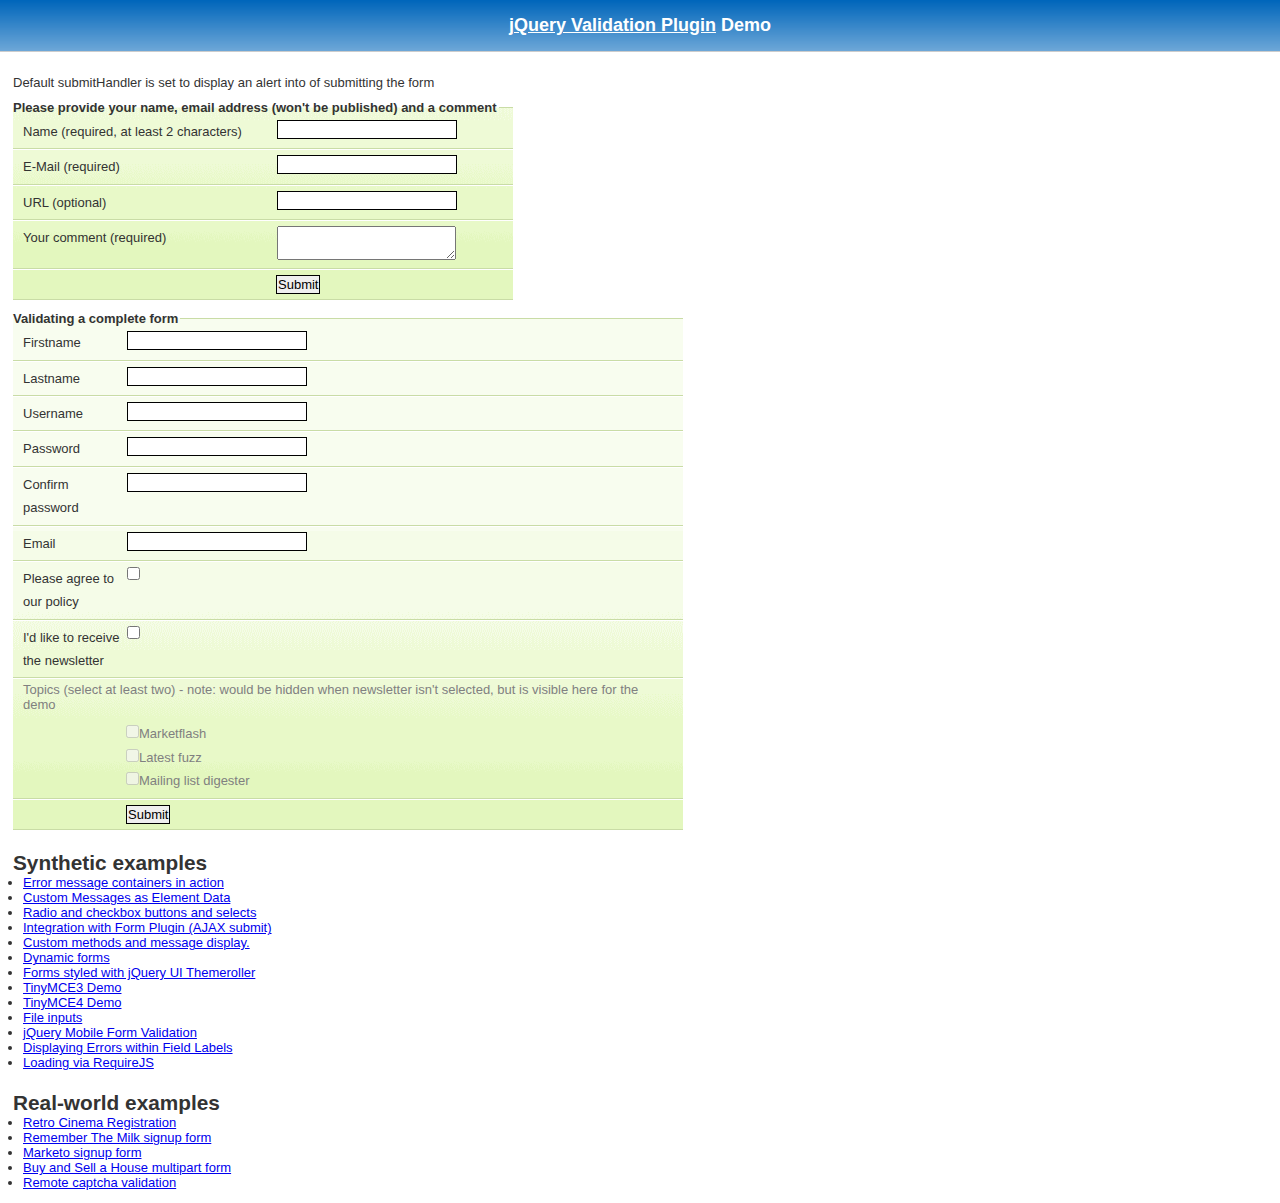
<file: js/jquery-validation/demo/index.html>
<!DOCTYPE html>
<html lang="en">
<head>
	<meta charset="utf-8">
	<title>jQuery validation plug-in - main demo</title>
	<link rel="stylesheet" href="css/screen.css">
	<script src="../lib/jquery.js"></script>
	<script src="../dist/jquery.validate.js"></script>
	<script>
	$.validator.setDefaults({
		submitHandler: function() {
			alert("submitted!");
		}
	});

	$().ready(function() {
		// validate the comment form when it is submitted
		$("#commentForm").validate();

		// validate signup form on keyup and submit
		$("#signupForm").validate({
			rules: {
				firstname: "required",
				lastname: "required",
				username: {
					required: true,
					minlength: 2
				},
				password: {
					required: true,
					minlength: 5
				},
				confirm_password: {
					required: true,
					minlength: 5,
					equalTo: "#password"
				},
				email: {
					required: true,
					email: true
				},
				topic: {
					required: "#newsletter:checked",
					minlength: 2
				},
				agree: "required"
			},
			messages: {
				firstname: "Please enter your firstname",
				lastname: "Please enter your lastname",
				username: {
					required: "Please enter a username",
					minlength: "Your username must consist of at least 2 characters"
				},
				password: {
					required: "Please provide a password",
					minlength: "Your password must be at least 5 characters long"
				},
				confirm_password: {
					required: "Please provide a password",
					minlength: "Your password must be at least 5 characters long",
					equalTo: "Please enter the same password as above"
				},
				email: "Please enter a valid email address",
				agree: "Please accept our policy",
				topic: "Please select at least 2 topics"
			}
		});

		// propose username by combining first- and lastname
		$("#username").focus(function() {
			var firstname = $("#firstname").val();
			var lastname = $("#lastname").val();
			if (firstname && lastname && !this.value) {
				this.value = firstname + "." + lastname;
			}
		});

		//code to hide topic selection, disable for demo
		var newsletter = $("#newsletter");
		// newsletter topics are optional, hide at first
		var inital = newsletter.is(":checked");
		var topics = $("#newsletter_topics")[inital ? "removeClass" : "addClass"]("gray");
		var topicInputs = topics.find("input").attr("disabled", !inital);
		// show when newsletter is checked
		newsletter.click(function() {
			topics[this.checked ? "removeClass" : "addClass"]("gray");
			topicInputs.attr("disabled", !this.checked);
		});
	});
	</script>
	<style>
	#commentForm {
		width: 500px;
	}
	#commentForm label {
		width: 250px;
	}
	#commentForm label.error, #commentForm input.submit {
		margin-left: 253px;
	}
	#signupForm {
		width: 670px;
	}
	#signupForm label.error {
		margin-left: 10px;
		width: auto;
		display: inline;
	}
	#newsletter_topics label.error {
		display: none;
		margin-left: 103px;
	}
	</style>
</head>
<body>
<h1 id="banner"><a href="http://jqueryvalidation.org/">jQuery Validation Plugin</a> Demo</h1>
<div id="main">
	<p>Default submitHandler is set to display an alert into of submitting the form</p>
	<form class="cmxform" id="commentForm" method="get" action="">
		<fieldset>
			<legend>Please provide your name, email address (won't be published) and a comment</legend>
			<p>
				<label for="cname">Name (required, at least 2 characters)</label>
				<input id="cname" name="name" minlength="2" type="text" required>
			</p>
			<p>
				<label for="cemail">E-Mail (required)</label>
				<input id="cemail" type="email" name="email" required>
			</p>
			<p>
				<label for="curl">URL (optional)</label>
				<input id="curl" type="url" name="url">
			</p>
			<p>
				<label for="ccomment">Your comment (required)</label>
				<textarea id="ccomment" name="comment" required></textarea>
			</p>
			<p>
				<input class="submit" type="submit" value="Submit">
			</p>
		</fieldset>
	</form>
	<form class="cmxform" id="signupForm" method="get" action="">
		<fieldset>
			<legend>Validating a complete form</legend>
			<p>
				<label for="firstname">Firstname</label>
				<input id="firstname" name="firstname" type="text">
			</p>
			<p>
				<label for="lastname">Lastname</label>
				<input id="lastname" name="lastname" type="text">
			</p>
			<p>
				<label for="username">Username</label>
				<input id="username" name="username" type="text">
			</p>
			<p>
				<label for="password">Password</label>
				<input id="password" name="password" type="password">
			</p>
			<p>
				<label for="confirm_password">Confirm password</label>
				<input id="confirm_password" name="confirm_password" type="password">
			</p>
			<p>
				<label for="email">Email</label>
				<input id="email" name="email" type="email">
			</p>
			<p>
				<label for="agree">Please agree to our policy</label>
				<input type="checkbox" class="checkbox" id="agree" name="agree">
			</p>
			<p>
				<label for="newsletter">I'd like to receive the newsletter</label>
				<input type="checkbox" class="checkbox" id="newsletter" name="newsletter">
			</p>
			<fieldset id="newsletter_topics">
				<legend>Topics (select at least two) - note: would be hidden when newsletter isn't selected, but is visible here for the demo</legend>
				<label for="topic_marketflash">
					<input type="checkbox" id="topic_marketflash" value="marketflash" name="topic">Marketflash
				</label>
				<label for="topic_fuzz">
					<input type="checkbox" id="topic_fuzz" value="fuzz" name="topic">Latest fuzz
				</label>
				<label for="topic_digester">
					<input type="checkbox" id="topic_digester" value="digester" name="topic">Mailing list digester
				</label>
				<label for="topic" class="error">Please select at least two topics you'd like to receive.</label>
			</fieldset>
			<p>
				<input class="submit" type="submit" value="Submit">
			</p>
		</fieldset>
	</form>
	<h3>Synthetic examples</h3>
	<ul>
		<li><a href="errorcontainer-demo.html">Error message containers in action</a>
		</li>
		<li><a href="custom-messages-data-demo.html">Custom Messages as Element Data</a>
		</li>
		<li><a href="radio-checkbox-select-demo.html">Radio and checkbox buttons and selects</a>
		</li>
		<li><a href="ajaxSubmit-integration-demo.html">Integration with Form Plugin (AJAX submit)</a>
		</li>
		<li><a href="custom-methods-demo.html">Custom methods and message display.</a>
		</li>
		<li><a href="dynamic-totals.html">Dynamic forms</a>
		</li>
		<li><a href="themerollered.html">Forms styled with jQuery UI Themeroller</a>
		</li>
		<li><a href="tinymce/">TinyMCE3 Demo</a>
		</li>
		<li><a href="tinymce4/">TinyMCE4 Demo</a>
		</li>
		<li><a href="file_input.html">File inputs</a>
		</li>
		<li><a href="jquerymobile.html">jQuery Mobile Form Validation</a>
		</li>
		<li><a href="errors-within-labels.html">Displaying Errors within Field Labels</a>
		</li>
		<li><a href="requirejs/index.html">Loading via RequireJS</a>
		</li>
	</ul>
	<h3>Real-world examples</h3>
	<ul>
		<li><a href="cinema/">Retro Cinema Registration</a></li>
		<li><a href="milk/">Remember The Milk signup form</a></li>
		<li><a href="marketo/">Marketo signup form</a></li>
		<li><a href="multipart/">Buy and Sell a House multipart form</a></li>
		<li><a href="captcha/">Remote captcha validation</a></li>
	</ul>
</div>
</body>
</html>
</file>
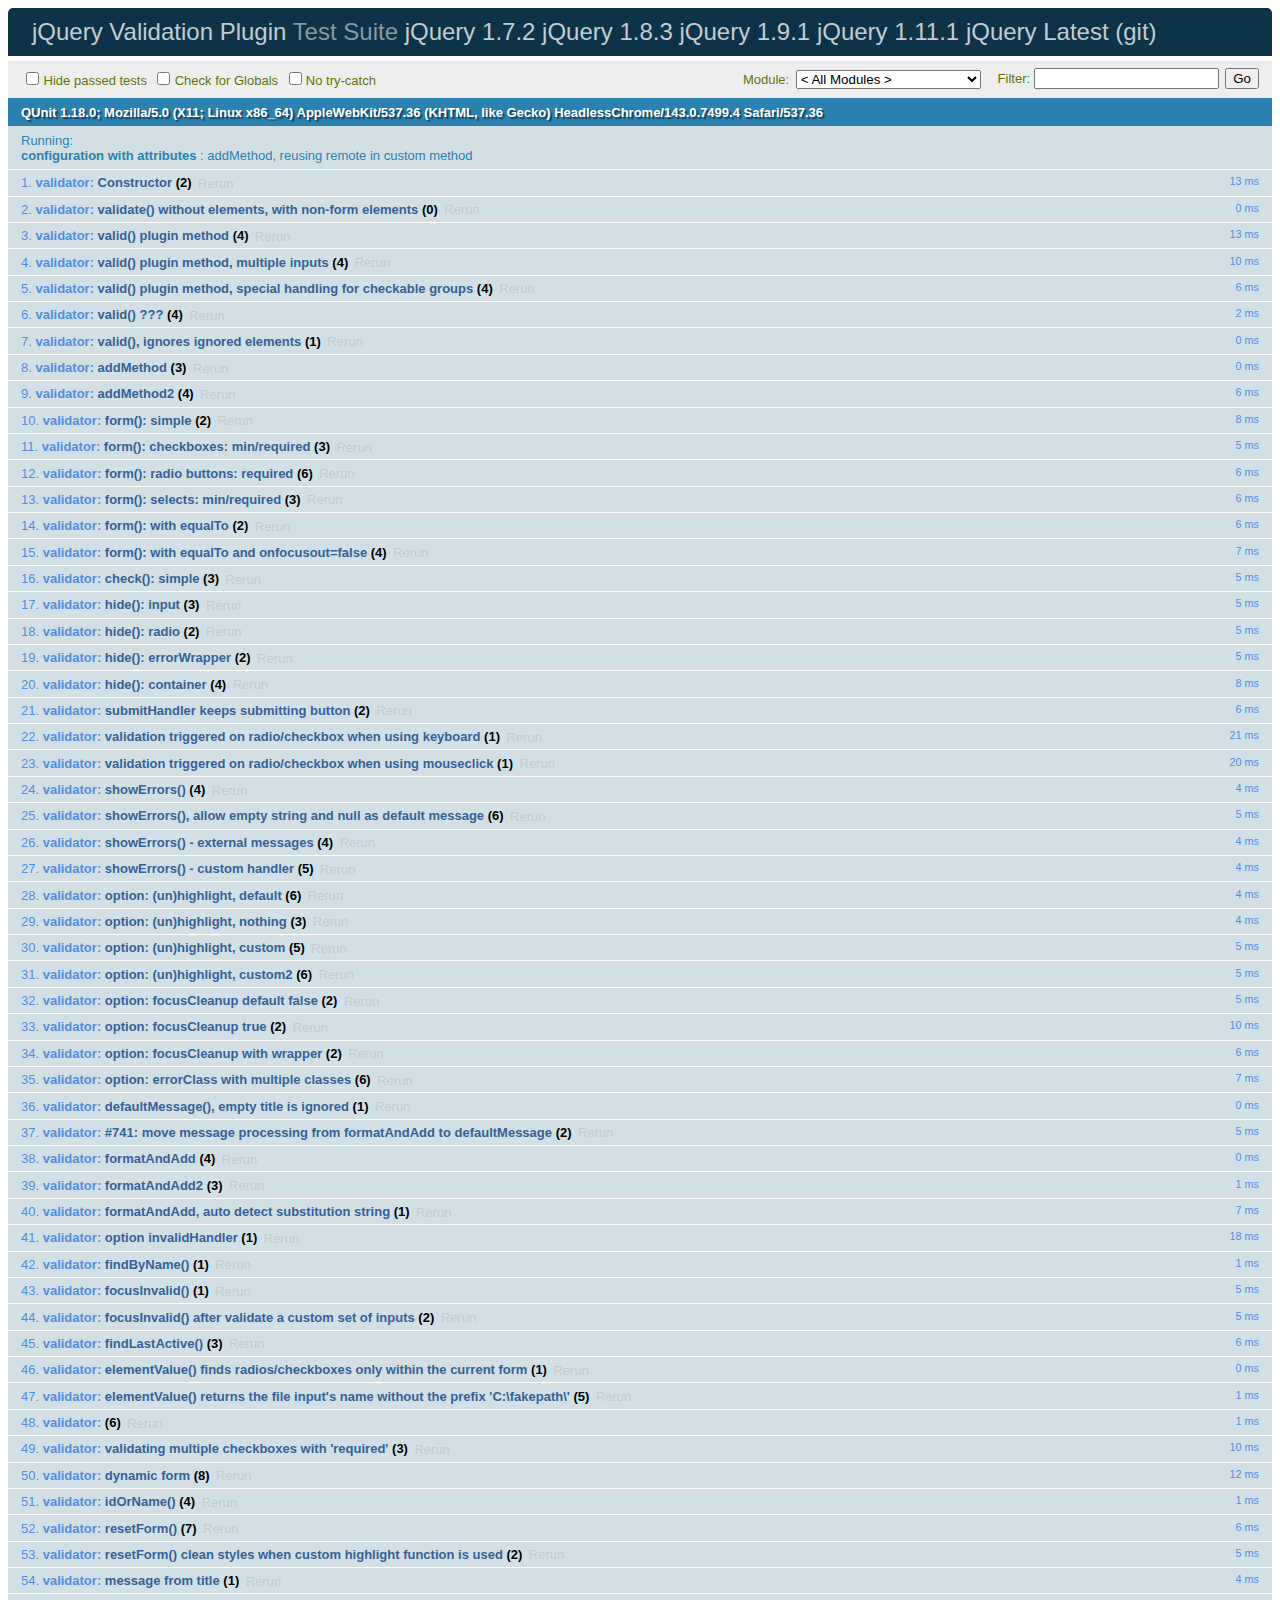
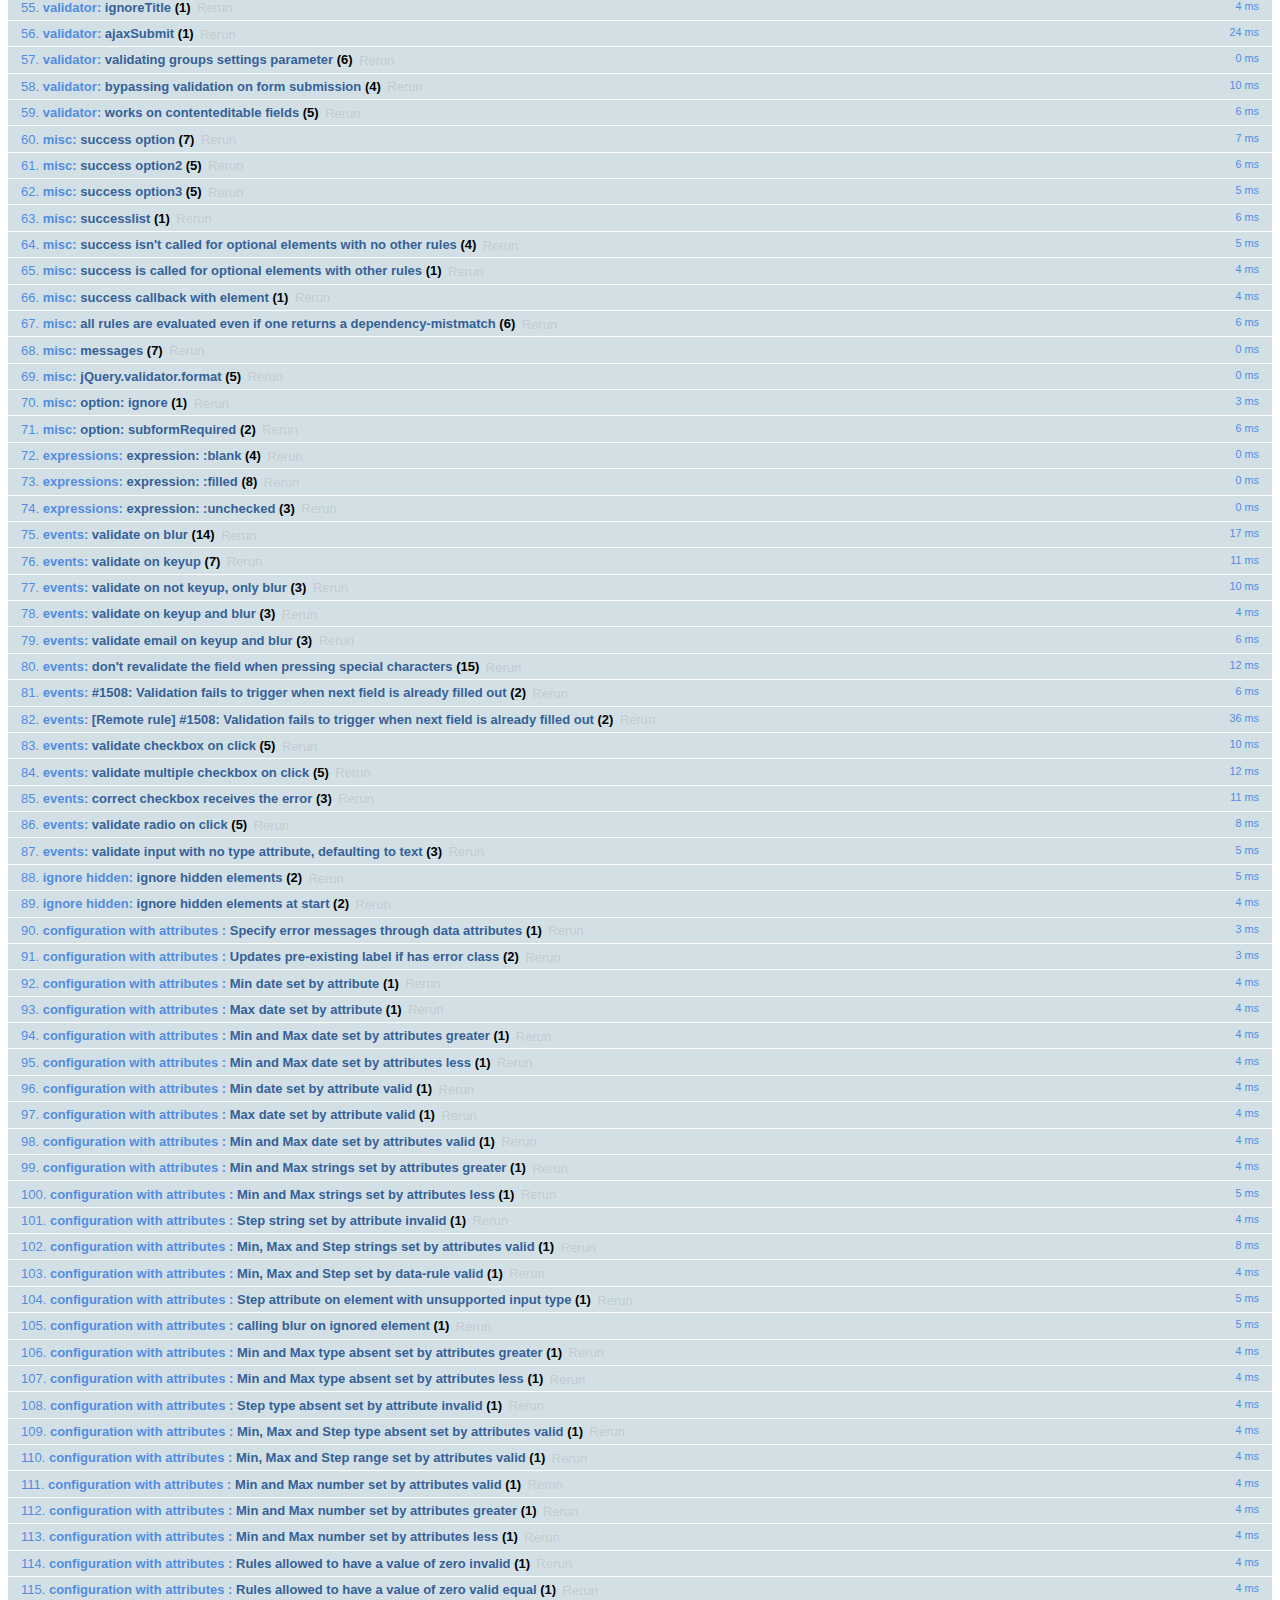
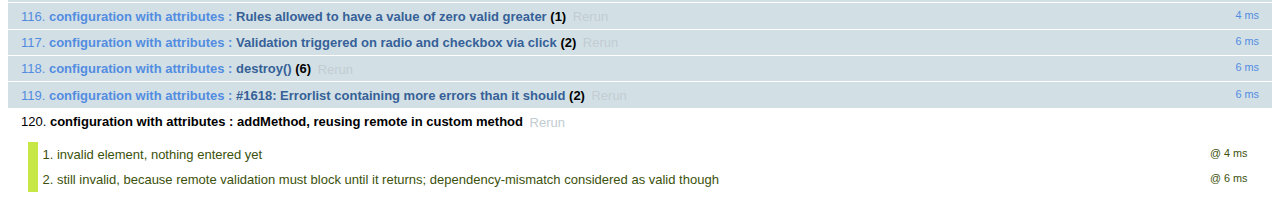
<file: js/jquery-validation/test/index.html>
<!DOCTYPE html>
<html id="html">
<head>
	<meta charset="utf-8">
	<title>jQuery - Validation Test Suite</title>
	<link rel="stylesheet" href="qunit/qunit.css">
	<script src="../lib/jquery.js"></script>
	<script src="../lib/jquery.simulate.js"></script>
	<script src="../lib/jquery.form.js"></script>
	<script src="qunit/qunit.js"></script>
	<script src="../lib/jquery.mockjax.js"></script>
	<script src="../dist/jquery.validate.js"></script>
	<script src="../dist/additional-methods.js"></script>
	<script src="test.js"></script>
	<script src="rules.js"></script>
	<script src="messages.js"></script>
	<script src="methods.js"></script>
	<script src="additional/creditcard.js"></script>
	<script src="aria.js"></script>
	<script src="error-placement.js"></script>
</head>
<body id="body">
<h1 id="qunit-header">
	<a href="http://jqueryvalidation.org/">jQuery Validation Plugin</a> Test Suite
	<a href="?jquery=1.7.2">jQuery 1.7.2</a>
	<a href="?jquery=1.8.3">jQuery 1.8.3</a>
	<a href="?jquery=1.9.1">jQuery 1.9.1</a>
	<a href="?jquery=1.11.1">jQuery 1.11.1</a>
	<a href="?jquery=git">jQuery Latest (git)</a>
</h1>
<div>
</div>
<h2 id="qunit-banner"></h2>
<div id="qunit-testrunner-toolbar"></div>
<h2 id="qunit-userAgent"></h2>
<ol id="qunit-tests"></ol>
<!-- Test HTML -->
<div id="other" style="display:none;">
	<input type="password" name="pw1" id="pw1" value="engfeh">
	<input type="password" name="pw2" id="pw2" value="">
</div>
<div id="qunit-fixture">
	<p id="firstp">See <a id="simon1" href="http://simon.incutio.com/archive/2003/03/25/#getElementsBySelector" rel="bookmark">this blog entry</a> for more information.</p>
	<p id="ap">
		Here are some links in a normal paragraph: <a id="google" href="http://www.google.com/" title="Google!">Google</a>,
		<a id="groups" href="http://groups.google.com/">Google Groups</a>. This link has
		<code><a href="#" id="anchor1">class="blog"</a>
		</code>:
		<a href="http://diveintomark.org/" class="blog" hreflang="en" id="mark">diveintomark</a>
	</p>
	<div id="foo">
		<p id="sndp">Everything inside the red border is inside a div with
			<code>id="foo"</code>.</p>
		<p lang="en" id="en">This is a normal link: <a id="yahoo" href="http://www.yahoo.com/" class="blogTest">Yahoo</a>
		</p>
		<p id="sap">This link has
			<code><a href="#2" id="anchor2">class="blog"</a>
			</code>: <a href="http://simon.incutio.com/" class="blog link" id="simon">Simon Willison's Weblog</a>
		</p>
	</div>
	<p id="first">Try them out:</p>
	<ul id="firstUL"></ul>
	<ol id="empty"></ol>
	<form id="testForm1">
		<input type="text" data-rule-required="true" data-rule-minlength="2" title="buga" name="firstname" id="firstname">
		<label id="errorFirstname" for="firstname" class="error">error for firstname</label>
		<input type="text" data-rule-required="true" title="buga" name="lastname" id="lastname">
		<input type="text" data-rule-required="true" title="something" name="something" id="something" value="something">
	</form>
	<form id="testForm1clean">
		<input title="buga" name="firstnamec" id="firstnamec">
		<label id="errorFirstnamec" for="firstnamec" class="error">error for firstname</label>
		<input title="buga" name="lastname" id="lastnamec">
		<input name="username" id="usernamec">
		<input id="urlc" type="text" name="urlc">
	</form>
	<form id="userForm">
		<input type="text" data-rule-required="true" name="username" id="username">
		<input type="submit" name="submitButton" value="submitButtonValue">
	</form>
	<form id="signupForm" action="form.php">
		<input id="user" name="user" title="Please enter your username (at least 3 characters)" data-rule-required="true" data-rule-minlength="3">
		<input type="password" name="password" id="password" data-rule-required="true" data-rule-minlength="5">
	</form>
	<form id="testForm2">
		<input data-rule-required="true" type="radio" name="agree" id="agb">
		<label for="agree" id="agreeLabel" class="xerror">error for agb</label>
	</form>
	<form id="testForm3">
		<select data-rule-required="true" name="meal" id="meal">
			<option value="">Please select...</option>
			<option value="1">Food</option>
			<option value="2">Milk</option>
		</select>
	</form>
	<div class="error" id="errorContainer">
		<ul>
			<li class="error" id="errorWrapper">
				<label for="meal" id="mealLabel" class="error">error for meal</label>
			</li>
		</ul>
	</div>
	<form id="testForm4">
		<input data-rule-foo="true" name="f1" id="f1">
		<input data-rule-bar="true" name="f2" id="f2">
	</form>
	<form id="testForm5">
		<input data-rule-equalto="#x2" value="x" name="x1" id="x1">
		<input data-rule-equalto="#x1" value="y" name="x2" id="x2">
	</form>
	<form id="testForm6">
		<input data-rule-required="true" data-rule-minlength="2" type="checkbox" name="check" id="form6check1">
		<input type="checkbox" name="check" id="form6check2">
	</form>
	<form id="testForm7">
		<select data-rule-required="true" data-rule-minlength="2" name="selectf7" id="selectf7" multiple="multiple">
			<option id="optionxa" value="0">0</option>
			<option id="optionxb" value="1">1</option>
			<option id="optionxc" value="2">2</option>
			<option id="optionxd" value="3">3</option>
		</select>
	</form>
	<form id="dateRangeForm">
		<input id="fromDate" name="fromDate" class="requiredDateRange" value="x">
		<input id="toDate" name="toDate" class="requiredDateRange" value="y">
		<span class="errorContainer"></span>
	</form>
	<form id="testForm8">
		<input id="form8input" data-rule-required="true" data-rule-number="true" data-rule-rangelength="2,8" name="abc">
		<input type="radio" name="radio1">
	</form>
	<form id="testForm9">
		<input id="testEmail9" data-rule-required="true" data-rule-email="true" data-msg-required="required" data-msg-email="email">
		<input id="testGeneric9" data-rule-required="true" data-rule-email="true" data-msg="generic" data-msg-email="email">
	</form>
	<form id="testForm10">
		<input type="radio" name="testForm10Radio" value="1" id="testForm10Radio1">
		<input type="radio" name="testForm10Radio" value="2" id="testForm10Radio2">
	</form>
	<form id="testForm11">
		<!-- HTML5 -->
		<input required type="text" name="testForm11Text" id="testForm11text1">
	</form>
	<form id="testForm12">
		<!-- empty "type" attribute -->
		<input name="testForm12text" id="testForm12text" data-rule-required="true">
	</form>
	<form id="testForm13">
		<select id="cars-select" name="cars" title="Please select at least two cars, but no more than three" required rangelength="[2,3]" multiple="multiple">
			<option value="m_sl">Mercedes SL</option>
			<option value="o_c">Opel Corsa</option>
			<option value="vw_p">VW Polo</option>
			<option value="t_s">Titanic Skoda</option>
		</select>
	</form>
	<form id="testForm14">
		<!-- test existing "label" error holder -->
		<input name="testForm14text" id="testForm14text" data-rule-required="true" data-msg="required">
		<label for="testForm14text" class="error"></label>
	</form>
	<form id="testForm16">
		<!-- test existing "label" attribute -->
		<input name="testForm16text" id="testForm16text" data-rule-required="true" data-msg="missing">
		<label for="testForm16text" class="title">Field Label</label>
	</form>
	<form id="testForm15">
		<!-- test existing non-label error holder -->
		<input name="testForm15text" id="testForm15text" data-rule-required="true" data-msg="required" aria-describedby="testForm15text-error">
		<span id="testForm15text-error" class="error"></span>
	</form>
	<form id="testForm17">
		<!-- test existing non-error aria-describedby -->
		<label for="testForm17text">My Label</label>
		<input name="testForm17text" id="testForm17text" data-rule-required="true" data-msg="required" aria-describedby="testForm17text-description">
		<span id="testForm17text-description">This is where you enter your data</span>
	</form>
	<form id="testForm18">
		<!-- test id/name containing brackets -->
		<input name="testForm18[text]" id="testForm18[text]" required>
	</form>
	<form id="testForm19">
		<!-- test id/name containing $ -->
		<input name="testForm19$text" id="testForm19$text" required>
	</form>
	<form id="dataMessages">
		<input name="dataMessagesName" id="dataMessagesName" class="required" data-msg-required="You must enter a value here">
	</form>
	<div id="simplecontainer">
		<h3></h3>
	</div>
	<div id="container" style="min-height:1px"></div>
	<ol id="labelcontainer"></ol>
	<form id="elementsOrder">
		<select class="required" name="order1" id="order1">
			<option value="">none</option>
		</select>
		<input class="required" name="order2" id="order2">
		<input class="required" name="order3" type="checkbox" id="order3">
		<input class="required" name="order4" id="order4">
		<input class="required" name="order5" type="radio" id="order5">
		<input class="required" name="order6" id="order6">
		<ul id="orderContainer">
		</ul>
	</form>
	<form id="form" action="formaction">
		<input type="text" name="action" value="Test" id="text1">
		<input type="text" name="text2" value="" id="text1b">
		<input type="text" name="text2" value="T " id="text1c">
		<input type="text" name="text2" value="T" id="text2">
		<input type="text" name="text2" value="TestTestTest" id="text3">
		<input type="text" name="action" value="0" id="value1">
		<input type="text" name="text2" value="10" id="value2">
		<input type="text" name="text2" value="1000" id="value3">
		<input type="radio" name="radio1" id="radio1">
		<input type="radio" name="radio1" id="radio1a">
		<input type="radio" name="radio2" id="radio2" checked="checked">
		<input type="radio" name="radio" id="radio3">
		<input type="radio" name="radio" id="radio4" checked="checked">
		<input type="checkbox" name="check" id="check1" checked="checked">
		<input type="checkbox" name="check" id="check1b">
		<input type="checkbox" name="check2" id="check2">
		<input type="checkbox" name="check3" id="check3" checked="checked">
		<input type="checkbox" name="check3" checked="checked">
		<input type="checkbox" name="check3" checked="checked">
		<input type="checkbox" name="check3" checked="checked">
		<input type="checkbox" name="check3" checked="checked">
		<input type="hidden" name="hidden" id="hidden1">
		<input type="text" style="display:none;" name="foo[bar]" id="hidden2">
		<input type="text" readonly="readonly" id="name" name="name" value="name">
		<button name="button">Button</button>
		<textarea id="area1" name="area1">foobar</textarea>
		<textarea id="area2" name="area2"></textarea>
		<select name="select1" id="select1">
			<option id="option1a" value="">Nothing</option>
			<option id="option1b" value="1">1</option>
			<option id="option1c" value="2">2</option>
			<option id="option1d" value="3">3</option>
		</select>
		<select name="select2" id="select2">
			<option id="option2a" value="">Nothing</option>
			<option id="option2b" value="1">1</option>
			<option id="option2c" value="2">2</option>
			<option id="option2d" selected="selected" value="3">3</option>
		</select>
		<select name="select3" id="select3" multiple="multiple">
			<option id="option3a" value="">Nothing</option>
			<option id="option3b" selected="selected" value="1">1</option>
			<option id="option3c" selected="selected" value="2">2</option>
			<option id="option3d" value="3">3</option>
		</select>
		<select name="select4" id="select4" multiple="multiple">
			<option id="option4a" selected="selected" value="1">1</option>
			<option id="option4b" selected="selected" value="2">2</option>
			<option id="option4c" selected="selected" value="3">3</option>
			<option id="option4d" selected="selected" value="4">4</option>
			<option id="option4e" selected="selected" value="5">5</option>
		</select>
		<select name="select5" id="select5" multiple="multiple">
			<option id="option5a" value="0">0</option>
			<option id="option5b" value="1">1</option>
			<option id="option5c" value="2">2</option>
			<option id="option5d" value="3">3</option>
		</select>
	</form>
	<form id="v2">
		<input id="v2-i1" name="v2-i1" class="required">
		<input id="v2-i2" name="v2-i2" class="required email">
		<input id="v2-i3" name="v2-i3" class="url">
		<input id="v2-i4" name="v2-i4" class="required" minlength="2">
		<input id="v2-i5" name="v2-i5" class="required" minlength="2" maxlength="5" customMethod1="123">
		<input id="v2-i6" name="v2-i6" class="required customMethod2" data-rule-maxlength="5" data-rule-minlength="2">
		<input id="v2-i7" name="v2-i7">
	</form>
	<form id="checkables">
		<input type="checkbox" id="checkable1" name="checkablesgroup" class="required">
		<input type="checkbox" id="checkable2" name="checkablesgroup">
		<input type="checkbox" id="checkable3" name="checkablesgroup">
	</form>
	<form id="subformRequired">
		<div class="billingAddressControl">
			<input type="checkbox" id="bill_to_co" name="bill_to_co" class="toggleCheck" checked="checked" style="width: auto;" tabindex="1">
			<label for="bill_to_co" style="cursor:pointer">Same as Company Address</label>
		</div>
		<div id="subform">
			<input maxlength="40" class="billingRequired" name="bill_first_name" size="20" type="text" tabindex="2" value="">
		</div>
		<input id="co_name" class="required" maxlength="40" name="co_name" size="20" type="text" tabindex="1" value="">
	</form>
	<form id="withTitle">
		<input class="required" name="hastitle" type="text" title="fromtitle">
	</form>
	<form id="ccform" method="get">
		<input id="cardnumber" name="cardnumber">
	</form>
	<form id="productInfo">
		<input class="productInfo" name="partnumber">
		<input class="productInfo" name="description">
		<input class="productInfo" name="color">
		<input name="supplier">
		<input class="productInfo" type="checkbox" name="discount">
	</form>
	<form id="updateLabel">
		<input class="required" name="updateLabelInput" id="updateLabelInput" data-msg-required="You must enter a value here">
		<label id="targetLabel" class="error" for="updateLabelInput">Some server-side error</label>
	</form>
	<form id="rangesMinDateInvalid">
		<input type="date" id="minDateInvalid" name="minDateInvalid" min="2012-12-21" value="2012-11-21">
	</form>
	<form id="ranges">
		<input type="date" id="maxDateInvalid" name="maxDateInvalid" max="2012-12-21" value="2013-01-21">
		<input type="date" id="rangeDateInvalidGreater" name="rangeDateInvalidGreater" min="2012-11-21" max="2013-01-21" value="2013-02-21">
		<input type="date" id="rangeDateInvalidLess" name="rangeDateInvalidLess" min="2012-11-21" max="2013-01-21" value="2012-10-21">
		<input type="date" id="maxDateValid" name="maxDateValid" max="2013-01-21" value="2012-12-21">
		<input type="date" id="rangeDateValid" name="rangeDateValid" min="2012-11-21" max="2013-01-21" value="2012-12-21">
		<!-- input type text is not supposed to have min/max/step according to html5,
			 but for backward compatibility with 1.10.0 we treat it as number.
			 you can also use type="number", in which case the browser may also
			 do validation, and mobile browsers may offer a numeric keypad to edit
			 the value.
			 Type absent is treated like type="text".
		  -->
		<input type="text" id="rangeTextInvalidGreater" name="rangeTextInvalidGreater" min="50" max="200" value="1000">
		<input type="text" id="rangeTextInvalidLess" name="rangeTextInvalidLess" min="200" max="1000" value="50">
		<input type="text" id="rangeTextInvalidStep" name="rangeTextInvalidStep" min="200" max="1000" step="100" value="250">
		<input id="rangeAbsentInvalidGreater" name="rangeAbsentInvalidGreater" min="50" max="200" value="1000">
		<input id="rangeAbsentInvalidLess" name="rangeAbsentInvalidLess" min="200" max="1000" value="50">
		<input id="rangeAbsentInvalidStep" name="rangeAbsentInvalidStep" min="200" max="1000" step="100" value="250">
		<input type="text" id="rangeTextValid" name="rangeTextValid" min="50" max="1000" step="50" value="200">
		<input type="text" id="rangeTextDataRuleValid" name="rangeTextValid" data-rule-min="50" data-rule-max="1000.00" data-rule-step="50.0" value="200">
		<input id="rangeAbsentValid" name="rangeAbsentValid" min="50" max="1000" step="50" value="200">
		<!-- ranges are like numbers in html5, except that browser is not required
			 to demand an exact value.  User interface could be a slider.
		  -->
		<input type="range" id="rangeRangeValid" name="rangeRangeValid" min="50" max="1000" step="50" value="200">
		<input type="number" id="rangeNumberValid" name="rangeNumberValid" min="50" max="1000" value="200">
		<input type="number" id="rangeNumberInvalidGreater" name="rangeNumberInvalidGreater" min="50" max="200" value="1000">
		<input type="number" id="rangeNumberInvalidLess" name="rangeNumberInvalidLess" min="50" max="200" value="6">
		<input type="number" id="rangeMinZeroInvalidLess" name="rangeMinZeroInvalidLess" min="0" value="-1">
		<input type="number" id="rangeMinZeroValidEqual" name="rangeMinZeroValidEqual" min="0" value="0">
		<input type="number" id="rangeMinZeroValidGreater" name="rangeMinZeroValidGreater" min="0" value="1">
	</form>
	<form id="stepOnUnsupportedType">
		<input type="date" id="stepOnUnsupportedTypeInput" name="stepOnUnsupportedTypeInput" step="1">
	</form>
	<form id="rangeMinDateValid">
		<input type="date" id="minDateValid" name="minDateValid" min="2012-11-21" value="2012-12-21">
	</form>
	<form id="bypassValidation">
		<input type="text" name="bypassValidationRequiredInput" required>
		<input id="normalSubmit" type="submit" value="submit">
		<input id="bypassSubmitWithCancel" type="submit" class="cancel" value="bypass1">
		<input id="bypassSubmitWithNoValidate1" type="submit" formnovalidate value="bypass1">
		<input id="bypassSubmitWithNoValidate2" type="submit" formnovalidate="formnovalidate" value="bypass2">
	</form>
	<form id="ariaInvalid">
		<input type="text" name="ariaInvalidFirstName" id="ariaInvalidFirstName">
	</form>
	<form id="ariaRequired">
		<input type="text" name="ariaRequiredDynamic" id="ariaRequiredDynamic">
		<input type="text" name="ariaRequiredStatic" id="ariaRequiredStatic" required="">
		<input type="text" name="ariaRequiredData" id="ariaRequiredData" data-rule-required="true">
		<input type="text" name="ariaRequiredClass" id="ariaRequiredClass" class="required">
	</form>
	<form id="ignoredElements">
		<select id="ss1" class="ignore">
			<option value="1">option 1</option>
			<option value="2">option 2</option>
		</select>
		<br>
		<input name="test" class="required" value="">
	</form>
	<form id="radiocheckbox" autocomplete="off">
		<input id="radiocheckbox-0-1" autocomplete="off" type="radio" name="radiocheckbox-0" required="required">
		<input id="radiocheckbox-0-2" autocomplete="off" type="radio" name="radiocheckbox-0" required="required">
		<input id="radiocheckbox-0-3" autocomplete="off" type="radio" name="radiocheckbox-0" required="required">
		<input id="radiocheckbox-1-1" autocomplete="off" type="checkbox" name="radiocheckbox-1" required="required">
		<input id="radiocheckbox-1-2" autocomplete="off" type="checkbox" name="radiocheckbox-1" required="required">
		<input id="radiocheckbox-1-3" autocomplete="off" type="checkbox" name="radiocheckbox-1" required="required">
	</form>
	<form id="testForm20">
		<!-- test id/name containing single quotes -->
		<input name="testForm20['text input']" id="testForm20['textinput']" required>
		<input type="checkbox" id="testForm20['checkboxinput']" name="testForm20['checkbox input']" required>
		<input type="radio" id="testForm20['radioinput']" name="testForm20['radio input']" required>
	</form>
	<form id="testForm21">
		<label for="testForm21!#$%&'()*+,./:;<=>?@[\]^`{|}~">Input text</label>
		<input type="text" name="testForm21!#$%&'()*+,./:;<=>?@[\]^`{|}~" id="testForm21!#$%&'()*+,./:;<=>?@[\]^`{|}~" required minlength="15">
	</form>
	<form id="testForm22">
		<label for="tF22Input">Input text</label>
		<input type="text" name="tF22Input" id="tF22Input" required minlength="5" data-msg-minlength="You should enter at least {0} characters.">
	</form>
	<form id="contenteditableForm">
		<div contenteditable id="contenteditableNumberInvalid" data-rule-number="true" name="field1">ABC</div>
		<div contenteditable id="contenteditableNumberValid" data-rule-number="true" name="field2">123</div>
		<div contenteditable id="contenteditableRequiredInvalid" data-rule-required="true" name="field3"></div>
		<div contenteditable id="contenteditableRequiredValid" data-rule-required="true" name="field3">Some text</div>
		<input id="contenteditableInput" type="text" data-rule-number="true" name="field4" value="ABC" />
	</form>
	<form id="testForm23">
		<input name="box1" id="box1" type="text" value="" />
		<input name="box2" id="box2" type="text" value="" />
	</form>
	<form id="testForm24">
		<input id="val1" type="hidden" name="val1" value="hello" />
		<input id="val2" type="text" name="val2" value="" />
		<input id="val3" type="text" name="val3" value="" />
	</form>
	<form id="add-method-remote">
		<input id="add-method-username" type="text" name="username" value="" data-rule-workemail="somevalue" required />
	</form>
	<form id="testForm25">
		<input type="text" data-rule-required="true" title="something25" name="something25" id="something25" value="">
	</form>
</div>
</body>
</html>
</file>
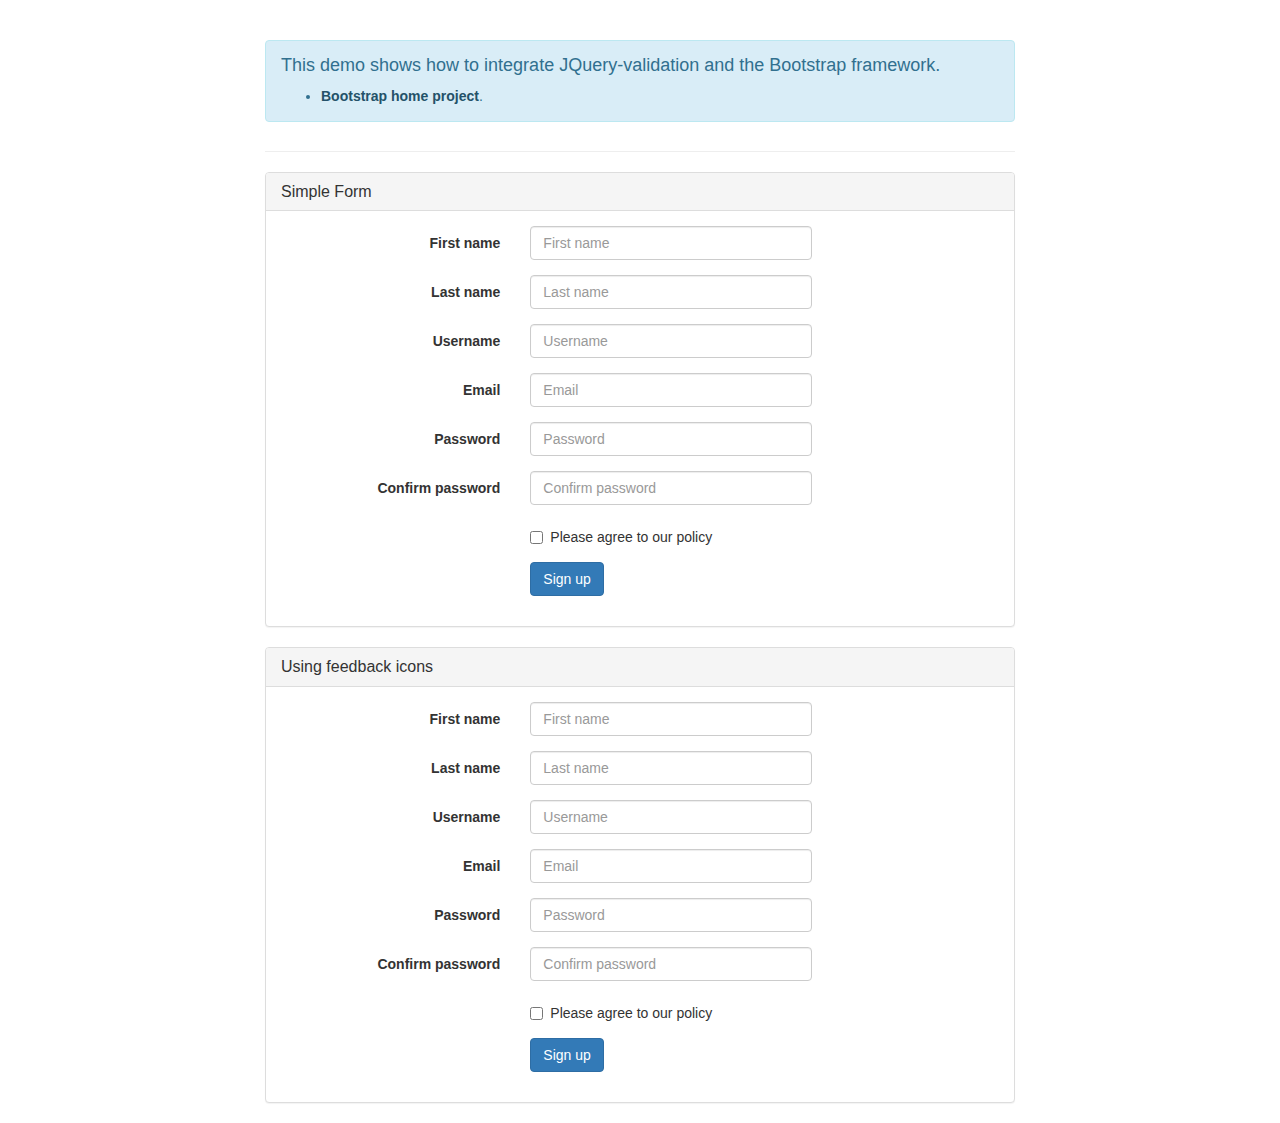
<file: js/jquery-validation/demo/bootstrap/index.html>
<!DOCTYPE html>
<html>
<head>
	<title>JQuery-validation demo | Bootstrap</title>

	<link rel="stylesheet" href="https://maxcdn.bootstrapcdn.com/bootstrap/3.3.5/css/bootstrap.min.css" />

	<script type="text/javascript" src="../../lib/jquery-1.11.1.js"></script>
	<script type="text/javascript" src="../../dist/jquery.validate.js"></script>
</head>
<body>
	<div class="container">
		<div class="row">
			<div class="col-sm-8 col-sm-offset-2">
				<div class="page-header">
					<div class="alert alert-info" role="alert">
						<h4>This demo shows how to integrate JQuery-validation and the Bootstrap framework.</h4>
						<ul>
							<li><a href="http://getbootstrap.com/" class="alert-link">Bootstrap home project</a>.</li>
						</ul>
					</div>
				</div>

				<div class="panel panel-default">
					<div class="panel-heading">
						<h3 class="panel-title">Simple Form</h3>
					</div>
					<div class="panel-body">
						<form id="signupForm" method="post" class="form-horizontal" action="">
							<div class="form-group">
								<label class="col-sm-4 control-label" for="firstname">First name</label>
								<div class="col-sm-5">
									<input type="text" class="form-control" id="firstname" name="firstname" placeholder="First name" />
								</div>
							</div>

							<div class="form-group">
								<label class="col-sm-4 control-label" for="lastname">Last name</label>
								<div class="col-sm-5">
									<input type="text" class="form-control" id="lastname" name="lastname" placeholder="Last name" />
								</div>
							</div>

							<div class="form-group">
								<label class="col-sm-4 control-label" for="username">Username</label>
								<div class="col-sm-5">
									<input type="text" class="form-control" id="username" name="username" placeholder="Username" />
								</div>
							</div>

							<div class="form-group">
								<label class="col-sm-4 control-label" for="email">Email</label>
								<div class="col-sm-5">
									<input type="text" class="form-control" id="email" name="email" placeholder="Email" />
								</div>
							</div>

							<div class="form-group">
								<label class="col-sm-4 control-label" for="password">Password</label>
								<div class="col-sm-5">
									<input type="password" class="form-control" id="password" name="password" placeholder="Password" />
								</div>
							</div>

							<div class="form-group">
								<label class="col-sm-4 control-label" for="confirm_password">Confirm password</label>
								<div class="col-sm-5">
									<input type="password" class="form-control" id="confirm_password" name="confirm_password" placeholder="Confirm password" />
								</div>
							</div>

							<div class="form-group">
								<div class="col-sm-5 col-sm-offset-4">
									<div class="checkbox">
										<label>
											<input type="checkbox" id="agree" name="agree" value="agree" />Please agree to our policy
										</label>
									</div>
								</div>
							</div>

							<div class="form-group">
								<div class="col-sm-9 col-sm-offset-4">
									<button type="submit" class="btn btn-primary" name="signup" value="Sign up">Sign up</button>
								</div>
							</div>
						</form>
					</div>
				</div>

				<div class="panel panel-default">
					<div class="panel-heading">
						<h3 class="panel-title">Using feedback icons</h3>
					</div>
					<div class="panel-body">
						<form id="signupForm1" method="post" class="form-horizontal" action="">
							<div class="form-group">
								<label class="col-sm-4 control-label" for="firstname1">First name</label>
								<div class="col-sm-5">
									<input type="text" class="form-control" id="firstname1" name="firstname1" placeholder="First name" />
								</div>
							</div>

							<div class="form-group">
								<label class="col-sm-4 control-label" for="lastname1">Last name</label>
								<div class="col-sm-5">
									<input type="text" class="form-control" id="lastname1" name="lastname1" placeholder="Last name" />
								</div>
							</div>

							<div class="form-group">
								<label class="col-sm-4 control-label" for="username1">Username</label>
								<div class="col-sm-5">
									<input type="text" class="form-control" id="username1" name="username1" placeholder="Username" />
								</div>
							</div>

							<div class="form-group">
								<label class="col-sm-4 control-label" for="email1">Email</label>
								<div class="col-sm-5">
									<input type="text" class="form-control" id="email1" name="email1" placeholder="Email" />
								</div>
							</div>

							<div class="form-group">
								<label class="col-sm-4 control-label" for="password1">Password</label>
								<div class="col-sm-5">
									<input type="password" class="form-control" id="password1" name="password1" placeholder="Password" />
								</div>
							</div>

							<div class="form-group">
								<label class="col-sm-4 control-label" for="confirm_password1">Confirm password</label>
								<div class="col-sm-5">
									<input type="password" class="form-control" id="confirm_password1" name="confirm_password1" placeholder="Confirm password" />
								</div>
							</div>

							<div class="form-group">
								<div class="col-sm-5 col-sm-offset-4">
									<div class="checkbox">
										<label>
											<input type="checkbox" id="agree1" name="agree1" value="agree" />Please agree to our policy
										</label>
									</div>
								</div>
							</div>

							<div class="form-group">
								<div class="col-sm-9 col-sm-offset-4">
									<button type="submit" class="btn btn-primary" name="signup1" value="Sign up">Sign up</button>
								</div>
							</div>
						</form>
					</div>
				</div>
			</div>
		</div>
	</div>
	<script type="text/javascript">
		$.validator.setDefaults( {
			submitHandler: function () {
				alert( "submitted!" );
			}
		} );

		$( document ).ready( function () {
			$( "#signupForm" ).validate( {
				rules: {
					firstname: "required",
					lastname: "required",
					username: {
						required: true,
						minlength: 2
					},
					password: {
						required: true,
						minlength: 5
					},
					confirm_password: {
						required: true,
						minlength: 5,
						equalTo: "#password"
					},
					email: {
						required: true,
						email: true
					},
					agree: "required"
				},
				messages: {
					firstname: "Please enter your firstname",
					lastname: "Please enter your lastname",
					username: {
						required: "Please enter a username",
						minlength: "Your username must consist of at least 2 characters"
					},
					password: {
						required: "Please provide a password",
						minlength: "Your password must be at least 5 characters long"
					},
					confirm_password: {
						required: "Please provide a password",
						minlength: "Your password must be at least 5 characters long",
						equalTo: "Please enter the same password as above"
					},
					email: "Please enter a valid email address",
					agree: "Please accept our policy"
				},
				errorElement: "em",
				errorPlacement: function ( error, element ) {
					// Add the `help-block` class to the error element
					error.addClass( "help-block" );

					if ( element.prop( "type" ) === "checkbox" ) {
						error.insertAfter( element.parent( "label" ) );
					} else {
						error.insertAfter( element );
					}
				},
				highlight: function ( element, errorClass, validClass ) {
					$( element ).parents( ".col-sm-5" ).addClass( "has-error" ).removeClass( "has-success" );
				},
				unhighlight: function (element, errorClass, validClass) {
					$( element ).parents( ".col-sm-5" ).addClass( "has-success" ).removeClass( "has-error" );
				}
			} );

			$( "#signupForm1" ).validate( {
				rules: {
					firstname1: "required",
					lastname1: "required",
					username1: {
						required: true,
						minlength: 2
					},
					password1: {
						required: true,
						minlength: 5
					},
					confirm_password1: {
						required: true,
						minlength: 5,
						equalTo: "#password1"
					},
					email1: {
						required: true,
						email: true
					},
					agree1: "required"
				},
				messages: {
					firstname1: "Please enter your firstname",
					lastname1: "Please enter your lastname",
					username1: {
						required: "Please enter a username",
						minlength: "Your username must consist of at least 2 characters"
					},
					password1: {
						required: "Please provide a password",
						minlength: "Your password must be at least 5 characters long"
					},
					confirm_password1: {
						required: "Please provide a password",
						minlength: "Your password must be at least 5 characters long",
						equalTo: "Please enter the same password as above"
					},
					email1: "Please enter a valid email address",
					agree1: "Please accept our policy"
				},
				errorElement: "em",
				errorPlacement: function ( error, element ) {
					// Add the `help-block` class to the error element
					error.addClass( "help-block" );

					// Add `has-feedback` class to the parent div.form-group
					// in order to add icons to inputs
					element.parents( ".col-sm-5" ).addClass( "has-feedback" );

					if ( element.prop( "type" ) === "checkbox" ) {
						error.insertAfter( element.parent( "label" ) );
					} else {
						error.insertAfter( element );
					}

					// Add the span element, if doesn't exists, and apply the icon classes to it.
					if ( !element.next( "span" )[ 0 ] ) {
						$( "<span class='glyphicon glyphicon-remove form-control-feedback'></span>" ).insertAfter( element );
					}
				},
				success: function ( label, element ) {
					// Add the span element, if doesn't exists, and apply the icon classes to it.
					if ( !$( element ).next( "span" )[ 0 ] ) {
						$( "<span class='glyphicon glyphicon-ok form-control-feedback'></span>" ).insertAfter( $( element ) );
					}
				},
				highlight: function ( element, errorClass, validClass ) {
					$( element ).parents( ".col-sm-5" ).addClass( "has-error" ).removeClass( "has-success" );
					$( element ).next( "span" ).addClass( "glyphicon-remove" ).removeClass( "glyphicon-ok" );
				},
				unhighlight: function ( element, errorClass, validClass ) {
					$( element ).parents( ".col-sm-5" ).addClass( "has-success" ).removeClass( "has-error" );
					$( element ).next( "span" ).addClass( "glyphicon-ok" ).removeClass( "glyphicon-remove" );
				}
			} );
		} );
	</script>
</body>
</html>
</file>
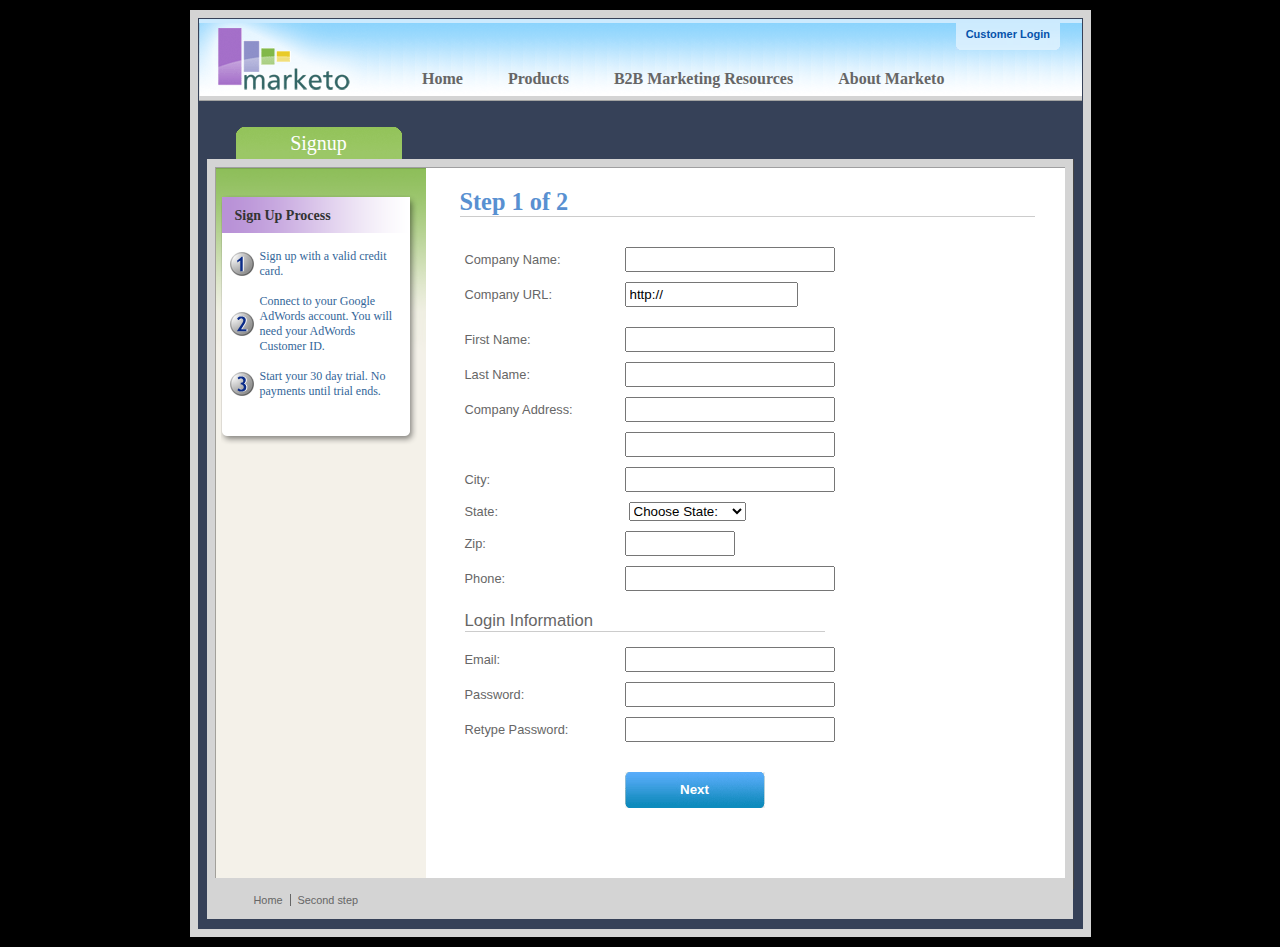
<file: js/jquery-validation/demo/marketo/index.html>
<!DOCTYPE html>
<html lang="en">
<head>
	<meta charset="utf-8">
	<title>Subscription Signup | Marketo</title>
	<script src="../../lib/jquery.js"></script>
	<script src="../../lib/jquery.mockjax.js"></script>
	<script src="../../dist/jquery.validate.js"></script>
	<script src="jquery.maskedinput.js"></script>
	<script src="mktSignup.js"></script>
	<link rel="stylesheet" href="stylesheet.css">
</head>
<body>
<!-- start page wrapper -->
<div id="letterbox">
	<!-- start header container -->
	<div id="header-background">
		<div class="nav-global-container">
			<div class="login">
				<a href="#">
					<span></span>Customer Login</a>
			</div>
			<div class="logo">
				<a href="#">
					<img src="images/logo_marketo.gif" width="168" height="73" alt="Marketo">
				</a>
			</div>
			<div class="nav-global">
				<ul>
					<li>
						<a href="#" class="nav-g01">
							<span></span>Home</a>
					</li>
					<li>
						<a href="#" class="nav-g02">
							<span></span>Products</a>
					</li>
					<li>
						<a href="#" class="nav-g04">
							<span></span>B2B Marketing Resources</a>
					</li>
					<li>
						<a href="#" class="nav-g05">
							<span></span>About Marketo</a>
					</li>
				</ul>
			</div>
		</div>
	</div>
	<!-- end header container -->
	<div class="line-grey-tier"></div>
	<!-- start page container 2 div-->
	<div id="page-container" class="resize">
		<div id="page-content-inner" class="resize">
			<!-- start col-main -->
			<div id="col-main" class="resize" style="">
				<!-- start main content -->
				<div class="main-content resize">
					<div class="action-container" style="display:none;"></div>
					<h1>Step 1 of 2</h1>
					<p>
					</p>
					<br clear="all">
					<div>
						<form id="profileForm" type="actionForm" action="step2.htm" method="get">
							<div class="error" style="display:none;">
								<img src="images/warning.gif" alt="Warning!" width="24" height="24" style="float:left; margin: -5px 10px 0px 0px;">
								<span></span>.
								<br clear="all">
							</div>
							<table cellpadding="0" cellspacing="0" border="0">
								<tr>
									<td class="label">
										<label for="co_name">Company Name:</label>
									</td>
									<td class="field">
										<input id="co_name" class="required" maxlength="40" name="co_name" size="20" type="text" tabindex="1" value="">
									</td>
								</tr>
								<tr>
									<td class="label">
										<label for="co_url">Company URL:</label>
									</td>
									<td class="field">
										<input id="co_url" class="required defaultInvalid url" maxlength="40" name="co_url" style="width:163px" type="text" tabindex="2" value="http://">
									</td>
								</tr>
								<tr>
									<td>
									<td>
								</tr>
								<tr>
									<td class="label">
										<label for="first_name">First Name:</label>
									</td>
									<td class="field">
										<input id="first_name" class="required" maxlength="40" name="first_name" size="20" type="text" tabindex="3" value="">
									</td>
								</tr>
								<tr>
									<td class="label">
										<label for="last_name">Last Name:</label>
									</td>
									<td class="field">
										<input id="last_name" class="required" maxlength="40" name="last_name" size="20" type="text" tabindex="4" value="">
									</td>
								</tr>
								<tr>
									<td class="label">
										<label for="address1">Company Address:</label>
									</td>
									<td class="field">
										<input maxlength="40" class="required" name="address1" size="20" type="text" tabindex="5" value="">
									</td>
								</tr>
								<tr>
									<td class="label"></td>
									<td class="field">
										<input maxlength="40" name="address2" size="20" type="text" tabindex="6" value="">
									</td>
								</tr>
								<tr>
									<td class="label">
										<label for="city">City:</label>
									</td>
									<td class="field">
										<input maxlength="40" class="required" name="city" size="20" type="text" tabindex="7" value="">
									</td>
								</tr>
								<tr>
									<td class="label">
										<label for="state">State:</label>
									</td>
									<td class="field">
										<select id="state" class="required" name="state" style="margin-left: 4px;" tabindex="8">
											<option value="">Choose State:</option>
											<option value="AL">Alabama</option>
											<option value="AK">Alaska</option>
											<option value="AZ">Arizona</option>
											<option value="AR">Arkansas</option>
											<option value="CA">California</option>
											<option value="CO">Colorado</option>
											<option value="CT">Connecticut</option>
											<option value="DE">Delaware</option>
											<option value="FL">Florida</option>
											<option value="GA">Georgia</option>
											<option value="HI">Hawaii</option>
											<option value="ID">Idaho</option>
											<option value="IL">Illinois</option>
											<option value="IN">Indiana</option>
											<option value="IA">Iowa</option>
											<option value="KS">Kansas</option>
											<option value="KY">Kentucky</option>
											<option value="LA">Louisiana</option>
											<option value="ME">Maine</option>
											<option value="MD">Maryland</option>
											<option value="MA">Massachusetts</option>
											<option value="MI">Michigan</option>
											<option value="MN">Minnesota</option>
											<option value="MS">Mississippi</option>
											<option value="MO">Missouri</option>
											<option value="MT">Montana</option>
											<option value="NE">Nebraska</option>
											<option value="NV">Nevada</option>
											<option value="NH">New Hampshire</option>
											<option value="NJ">New Jersey</option>
											<option value="NM">New Mexico</option>
											<option value="NY">New York</option>
											<option value="NC">North Carolina</option>
											<option value="ND">North Dakota</option>
											<option value="OH">Ohio</option>
											<option value="OK">Oklahoma</option>
											<option value="OR">Oregon</option>
											<option value="PA">Pennsylvania</option>
											<option value="RI">Rhode Island</option>
											<option value="SC">South Carolina</option>
											<option value="SD">South Dakota</option>
											<option value="TN">Tennessee</option>
											<option value="TX">Texas</option>
											<option value="UT">Utah</option>
											<option value="VT">Vermont</option>
											<option value="VA">Virginia</option>
											<option value="WA">Washington</option>
											<option value="WV">West Virginia</option>
											<option value="WI">Wisconsin</option>
											<option value="WY">Wyoming</option>
										</select>
									</td>
								</tr>
								<tr>
									<td class="label">
										<label for="zip">Zip:</label>
									</td>
									<td class="field">
										<input maxlength="10" name="zip" style="width: 100px" type="text" class="required zipcode" tabindex="9" value="">
									</td>
								</tr>
								<tr>
									<td class="label">
										<label for="phone">Phone:</label>
									</td>
									<td class="field">
										<input id="phone" maxlength="14" name="phone" type="text" class="required phone" tabindex="10" value="">
									</td>
								</tr>
								<tr>
									<td colspan="2">
										<h2 style="border-bottom: 1px solid #CCCCCC;">Login Information</h2>
									</td>
								</tr>
								<tr>
									<td class="label">
										<label for="email">Email:</label>
									</td>
									<td class="field">
										<input id="email" class="required email" remote="emails.action" maxlength="40" name="email" size="20" type="text" tabindex="11" value="">
									</td>
								</tr>
								<tr>
									<td class="label">
										<label for="password1">Password:</label>
									</td>
									<td class="field">
										<input id="password1" class="required password" maxlength="40" name="password1" size="20" type="password" tabindex="12" value="">
									</td>
								</tr>
								<tr>
									<td class="label">
										<label for="password2">Retype Password:</label>
									</td>
									<td class="field">
										<input id="password2" class="required" equalTo="#password1" maxlength="40" name="password2" size="20" type="password" tabindex="13" value="">
										<div class="formError"></div>
									</td>
								</tr>
								<tr>
									<td></td>
									<td>
										<div class="buttonSubmit">
											<span></span>
											<input class="formButton" type="submit" value="Next" style="width: 140px" tabindex="14">
										</div>
									</td>
								</tr>
							</table>
							<br>
							<br>
						</form>
						<br clear="all">
					</div>
				</div>
				<!-- end main content -->
				<br>
			</div>
			<!-- end col-main -->
			<!-- start left col -->
			<div id="col-left" class="nav-left-back empty resize" style="position: absolute; min-height: 450px;">
				<div class="col-left-header-tab" style="position: absolute;">Signup</div>
				<div class="nav-left"></div>
				<div class="left-nav-callout png" style="top: 15px; margin-bottom: 100px;">
					<img src="images/left-nav-callout-long.png" class="png" alt="">
					<h6>Sign Up Process</h6>
					<a style="background-image: url(images/step1-24.gif); font-weight: normal; text-decoration: none; cursor: default;">Sign up with a valid credit card.</a>
					<a style="background-image: url(images/step2-24.gif); font-weight: normal; text-decoration: none; cursor: default;">Connect to your Google AdWords account.  You will need your AdWords Customer ID.</a>
					<a style="background-image: url(images/step3-24.gif); font-weight: normal; text-decoration: none; cursor: default;">Start your 30 day trial.  No payments until trial ends.</a>
				</div>
				<div class="footerAddress">
					<b>Marketo Inc.</b>
					<br>1710 S. Amphlett Blvd.
					<br>San Mateo, CA 94402 USA
					<br>
				</div>
				<br clear="all">
			</div>
			<!-- end left col -->
		</div>
	</div>
	<!-- end page container 2 divs-->
	<div id="footer-container" align="center">
		<div class="footer">
			<ul>
				<li><a href="..">Home</a>
				</li>
				<li class="line-off"><a href="step2.htm">Second step</a>
				</li>
			</ul>
		</div>
	</div>
	<!-- end page wrapper -->
</div>
</body>
</html>
</file>
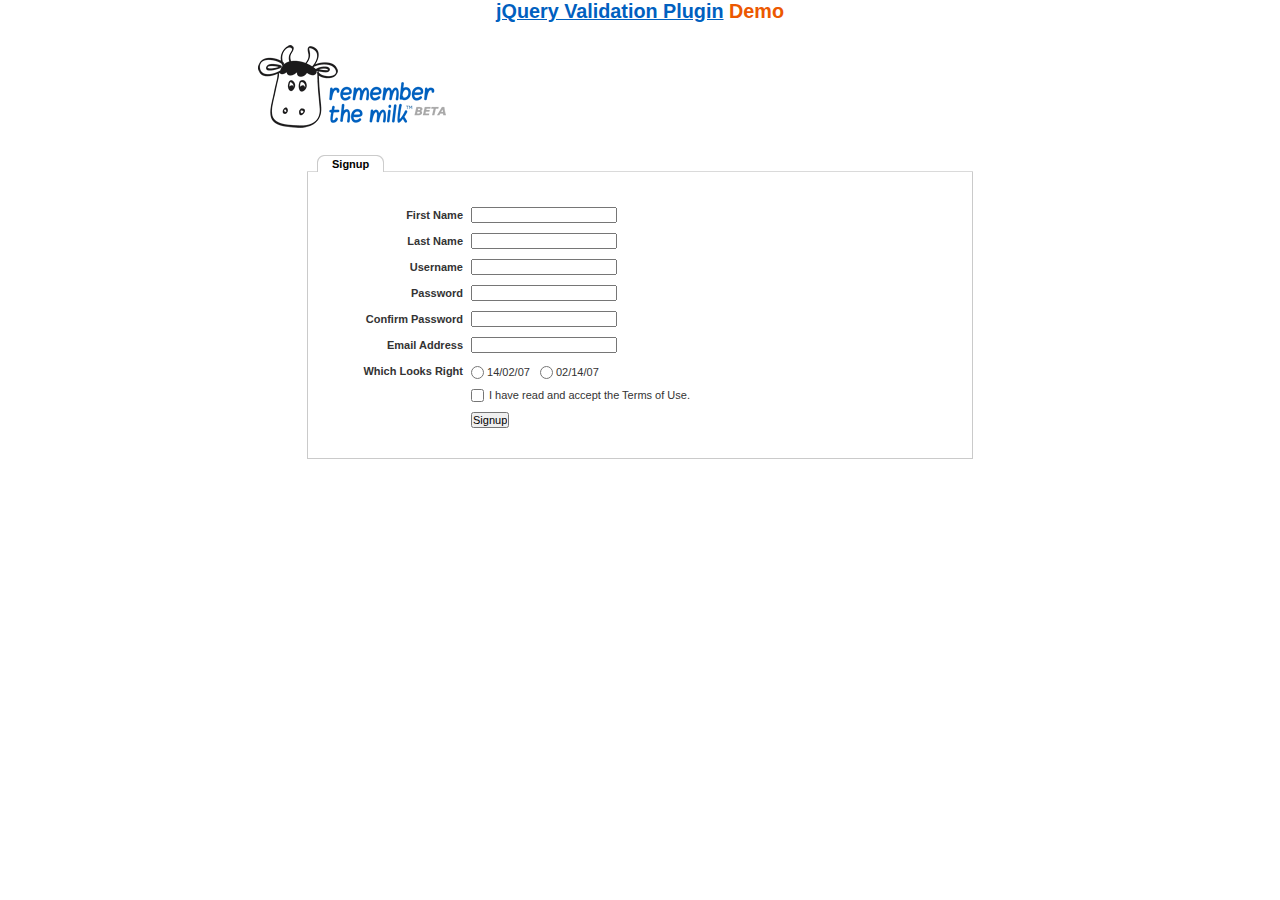
<file: js/jquery-validation/demo/milk/index.html>
<!DOCTYPE html>
<html lang="en">
<head>
	<meta charset="utf-8">
	<title>Remember The Milk signup form - jQuery Validate plugin demo - with friendly permission from the RTM team</title>
	<link rel="stylesheet" href="milk.css">
	<script src="../../lib/jquery.js"></script>
	<script src="../../lib/jquery.mockjax.js"></script>
	<script src="../../dist/jquery.validate.js"></script>
	<script>
	$(document).ready(function() {
		$.mockjax({
			url: "emails.action",
			response: function(settings) {
				var email = settings.data.email,
					emails = ["glen@marketo.com", "george@bush.gov", "me@god.com", "aboutface@cooper.com", "steam@valve.com", "bill@gates.com"];
				this.responseText = "true";
				if ($.inArray(email, emails) !== -1) {
					this.responseText = "false";
				}
			},
			responseTime: 500
		});

		$.mockjax({
			url: "users.action",
			response: function(settings) {
				var user = settings.data.username,
					users = ["asdf", "Peter", "Peter2", "George"];
				this.responseText = "true";
				if ($.inArray(user, users) !== -1) {
					this.responseText = "false";
				}
			},
			responseTime: 500
		});

		// validate signup form on keyup and submit
		var validator = $("#signupform").validate({
			rules: {
				firstname: "required",
				lastname: "required",
				username: {
					required: true,
					minlength: 2,
					remote: "users.action"
				},
				password: {
					required: true,
					minlength: 5
				},
				password_confirm: {
					required: true,
					minlength: 5,
					equalTo: "#password"
				},
				email: {
					required: true,
					email: true,
					remote: "emails.action"
				},
				dateformat: "required",
				terms: "required"
			},
			messages: {
				firstname: "Enter your firstname",
				lastname: "Enter your lastname",
				username: {
					required: "Enter a username",
					minlength: jQuery.validator.format("Enter at least {0} characters"),
					remote: jQuery.validator.format("{0} is already in use")
				},
				password: {
					required: "Provide a password",
					minlength: jQuery.validator.format("Enter at least {0} characters")
				},
				password_confirm: {
					required: "Repeat your password",
					minlength: jQuery.validator.format("Enter at least {0} characters"),
					equalTo: "Enter the same password as above"
				},
				email: {
					required: "Please enter a valid email address",
					minlength: "Please enter a valid email address",
					remote: jQuery.validator.format("{0} is already in use")
				},
				dateformat: "Choose your preferred dateformat",
				terms: " "
			},
			// the errorPlacement has to take the table layout into account
			errorPlacement: function(error, element) {
				if (element.is(":radio"))
					error.appendTo(element.parent().next().next());
				else if (element.is(":checkbox"))
					error.appendTo(element.next());
				else
					error.appendTo(element.parent().next());
			},
			// specifying a submitHandler prevents the default submit, good for the demo
			submitHandler: function() {
				alert("submitted!");
			},
			// set this class to error-labels to indicate valid fields
			success: function(label) {
				// set &nbsp; as text for IE
				label.html("&nbsp;").addClass("checked");
			},
			highlight: function(element, errorClass) {
				$(element).parent().next().find("." + errorClass).removeClass("checked");
			}
		});

		// propose username by combining first- and lastname
		$("#username").focus(function() {
			var firstname = $("#firstname").val();
			var lastname = $("#lastname").val();
			if (firstname && lastname && !this.value) {
				this.value = (firstname + "." + lastname).toLowerCase();
			}
		});
	});
	</script>
</head>
<body>
<h1 id="banner"><a href="http://jqueryvalidation.org/">jQuery Validation Plugin</a> Demo</h1>
<div id="main">
	<div id="content">
		<div id="header">
			<div id="headerlogo">
				<img src="milk.png" alt="Remember The Milk">
			</div>
		</div>
		<div style="clear: both;">
			<div></div>
		</div>
		<div class="content">
			<div id="signupbox">
				<div id="signuptab">
					<ul>
						<li id="signupcurrent"><a href=" ">Signup</a>
						</li>
					</ul>
				</div>
				<div id="signupwrap">
					<form id="signupform" autocomplete="off" method="get" action="">
						<table>
							<tr>
								<td class="label">
									<label id="lfirstname" for="firstname">First Name</label>
								</td>
								<td class="field">
									<input id="firstname" name="firstname" type="text" value="" maxlength="100">
								</td>
								<td class="status"></td>
							</tr>
							<tr>
								<td class="label">
									<label id="llastname" for="lastname">Last Name</label>
								</td>
								<td class="field">
									<input id="lastname" name="lastname" type="text" value="" maxlength="100">
								</td>
								<td class="status"></td>
							</tr>
							<tr>
								<td class="label">
									<label id="lusername" for="username">Username</label>
								</td>
								<td class="field">
									<input id="username" name="username" type="text" value="" maxlength="50">
								</td>
								<td class="status"></td>
							</tr>
							<tr>
								<td class="label">
									<label id="lpassword" for="password">Password</label>
								</td>
								<td class="field">
									<input id="password" name="password" type="password" maxlength="50" value="">
								</td>
								<td class="status"></td>
							</tr>
							<tr>
								<td class="label">
									<label id="lpassword_confirm" for="password_confirm">Confirm Password</label>
								</td>
								<td class="field">
									<input id="password_confirm" name="password_confirm" type="password" maxlength="50" value="">
								</td>
								<td class="status"></td>
							</tr>
							<tr>
								<td class="label">
									<label id="lemail" for="email">Email Address</label>
								</td>
								<td class="field">
									<input id="email" name="email" type="text" value="" maxlength="150">
								</td>
								<td class="status"></td>
							</tr>
							<tr>
								<td class="label">
									<label>Which Looks Right</label>
								</td>
								<td class="field" colspan="2" style="vertical-align: top; padding-top: 2px;">
									<table>
										<tbody>
											<tr>
												<td style="padding-right: 5px;">
													<input id="dateformat_eu" name="dateformat" type="radio" value="0">
													<label id="ldateformat_eu" for="dateformat_eu">14/02/07</label>
												</td>
												<td style="padding-left: 5px;">
													<input id="dateformat_am" name="dateformat" type="radio" value="1">
													<label id="ldateformat_am" for="dateformat_am">02/14/07</label>
												</td>
												<td>
												</td>
											</tr>
										</tbody>
									</table>
								</td>
							</tr>
							<tr>
								<td class="label">&nbsp;</td>
								<td class="field" colspan="2">
									<div id="termswrap">
										<input id="terms" type="checkbox" name="terms">
										<label id="lterms" for="terms">I have read and accept the Terms of Use.</label>
									</div>
									<!-- /termswrap -->
								</td>
							</tr>
							<tr>
								<td class="label">
									<label id="lsignupsubmit" for="signupsubmit">Signup</label>
								</td>
								<td class="field" colspan="2">
									<input id="signupsubmit" name="signup" type="submit" value="Signup">
								</td>
							</tr>
						</table>
					</form>
				</div>
			</div>
		</div>
	</div>
</div>
</body>
</html>
</file>
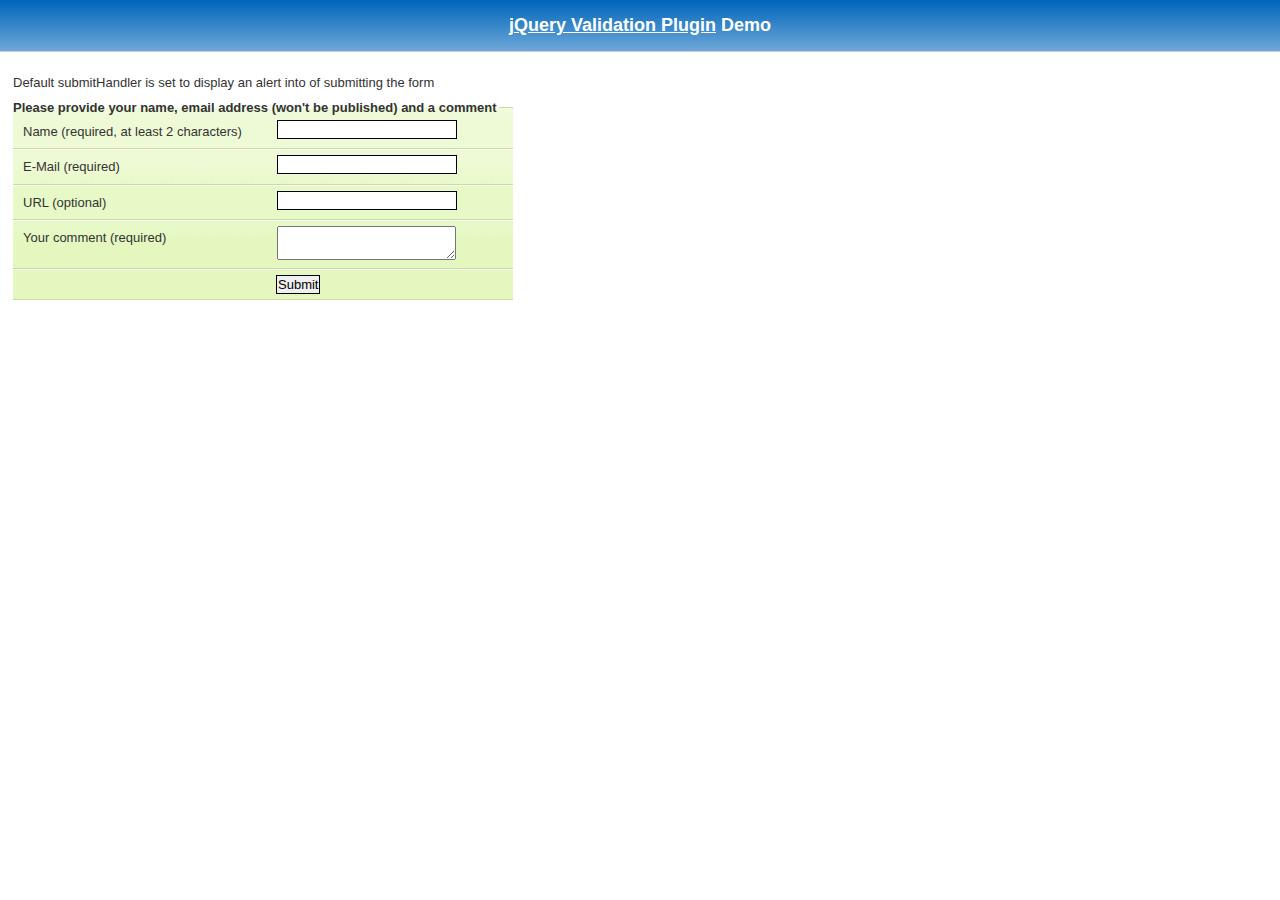
<file: js/jquery-validation/demo/requirejs/index.html>
<!DOCTYPE html>
<html lang="en">
	<head>
		<meta charset="utf-8">
		<title>jQuery validation plug-in - requirejs demo</title>

		<link rel="stylesheet" href="../css/screen.css">

		<style type="text/css">
			#commentForm { width: 500px; }
			#commentForm label { width: 250px; }
			#commentForm label.error, #commentForm input.submit { margin-left: 253px; }
		</style>
</head>
<body>

	<h1 id="banner"><a href="http://jqueryvalidation.org/">jQuery Validation Plugin</a> Demo</h1>
	<div id="main">

		<p>Default submitHandler is set to display an alert into of submitting the form</p>
		<form class="cmxform" id="commentForm" method="get" action="">
			<fieldset>
				<legend>Please provide your name, email address (won't be published) and a comment</legend>
				<p>
					<label for="cname">Name (required, at least 2 characters)</label>
					<input id="cname" name="name" minlength="2" type="text" required>
				</p>
				<p>
					<label for="cemail">E-Mail (required)</label>
					<input id="cemail" type="email" name="email" required>
				</p>
				<p>
					<label for="curl">URL (optional)</label>
					<input id="curl" type="url" name="url">
				</p>
				<p>
					<label for="ccomment">Your comment (required)</label>
					<textarea id="ccomment" name="comment" required></textarea>
				</p>
				<p>
					<input class="submit" type="submit" value="Submit">
				</p>
			</fieldset>
		</form>

		<script>
		var require = {
			paths: {
				"jquery": "../../lib/jquery-1.11.1"
			}
		};
		</script>
		<script src="../../lib/require.js" data-main="app.js"></script>
	</div>
</body>
</html>
</file>
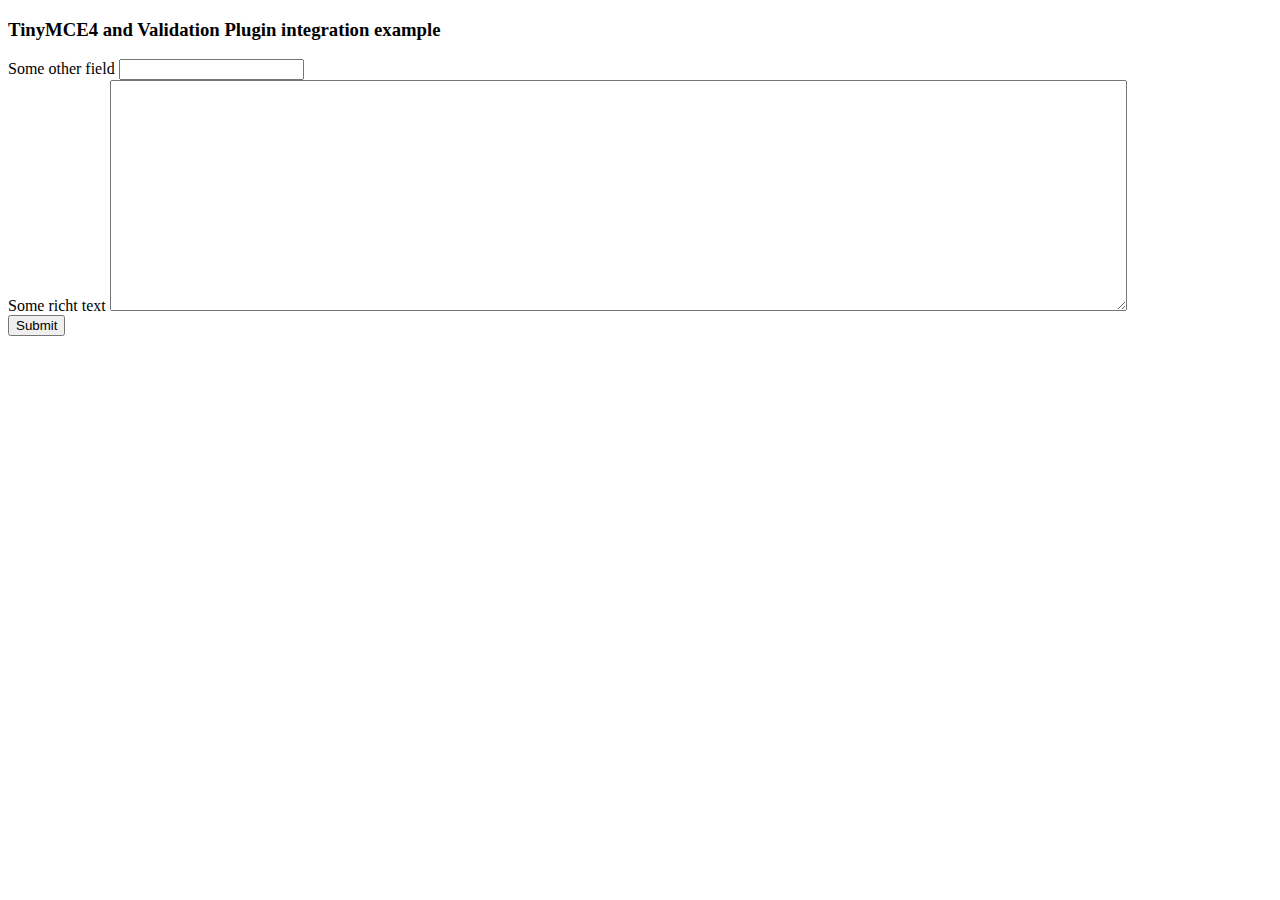
<file: js/jquery-validation/demo/tinymce4/index.html>
<!doctype html>
<html lang="en">
<head>
	<meta charset="utf-8">
	<title>jQuery Validation plugin: integration with TinyMCE</title>
	<script src="../../lib/jquery.js"></script>
	<script src="../../dist/jquery.validate.js"></script>
	<script src="//tinymce.cachefly.net/4.1/tinymce.min.js"></script>
	<script>
	tinymce.init({
		mode: "textareas",

		setup: function(editor) {
			editor.on('change', function(e) {
				tinymce.triggerSave();
				$("#" + editor.id).valid();
			});
		}

	});
	$(function() {
		var validator = $("#myform").submit(function() {
			// update underlying textarea before submit validation
			tinyMCE.triggerSave();
		}).validate({
			ignore: "",
			rules: {
				title: "required",
				content: "required"
			},
			errorPlacement: function(label, element) {
				// position error label after generated textarea
				if (element.is("textarea")) {
					label.insertAfter(element.next());
				} else {
					label.insertAfter(element)
				}
			}
		});
		validator.focusInvalid = function() {
			// put focus on tinymce on submit validation
			if (this.settings.focusInvalid) {
				try {
					var toFocus = $(this.findLastActive() || this.errorList.length && this.errorList[0].element || []);
					if (toFocus.is("textarea")) {
						tinyMCE.get(toFocus.attr("id")).focus();
					} else {
						toFocus.filter(":visible").focus();
					}
				} catch (e) {
					// ignore IE throwing errors when focusing hidden elements
				}
			}
		}
	})
	</script>
	<!-- /TinyMCE -->
</head>
<body>
<form id="myform" action="">
	<h3>TinyMCE4 and Validation Plugin integration example</h3>
	<label>Some other field</label>
	<input name="title">
	<br>
	<label>Some richt text</label>
	<textarea id="content" name="content" rows="15" cols="80" style="width: 80%"></textarea>
	<br>
	<input type="submit" name="save" value="Submit">
</form>
</body>
</html>
</file>
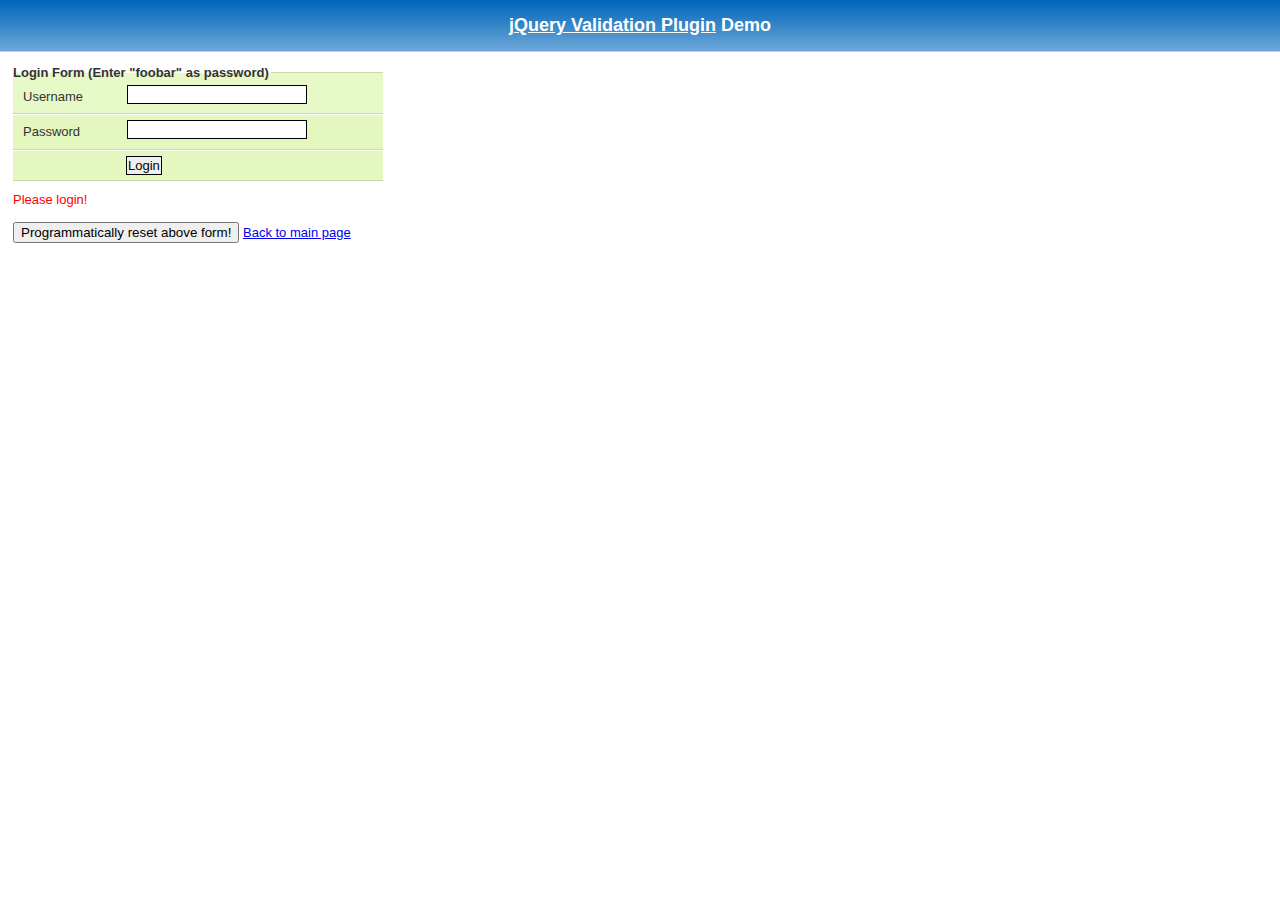
<file: js/jquery-validation/demo/ajaxSubmit-integration-demo.html>
<!DOCTYPE html>
<html lang="en">
<head>
	<meta charset="utf-8">
	<title>Test for jQuery validate() plugin</title>
	<link rel="stylesheet" media="screen" href="css/screen.css">
	<style>
	.warning {
		color: red;
	}
	</style>
	<script src="../lib/jquery.js"></script>
	<script src="../lib/jquery.mockjax.js"></script>
	<script src="../lib/jquery.form.js"></script>
	<script src="../dist/jquery.validate.js"></script>
	<script>
	jQuery(function() {
		$.mockjax({
			url: "login.action",
			response: function(settings) {
				var user = settings.data.match(/user=(.+?)($|&)/)[1],
					password = settings.data.match(/password=(.+?)($|&)/)[1];
				if (password !== "foobar") {
					this.responseText = "Your password is wrong (must be foobar).";
					return;
				}
				this.responseText = "Hi " + user + ", welcome back.";
			},
			responseStatus: 200,
			responseTime: 500
		});

		// show a simple loading indicator
		var loader = jQuery('<div id="loader"><img src="images/loading.gif" alt="loading..."></div>')
			.css({
				position: "relative",
				top: "1em",
				left: "25em",
				display: "inline"
			})
			.appendTo("body")
			.hide();
		jQuery().ajaxStart(function() {
			loader.show();
		}).ajaxStop(function() {
			loader.hide();
		}).ajaxError(function(a, b, e) {
			throw e;
		});

		var v = jQuery("#form").validate({
			submitHandler: function(form) {
				jQuery(form).ajaxSubmit({
					target: "#result"
				});
			}
		});

		jQuery("#reset").click(function() {
			v.resetForm();
		});
	});
	</script>
</head>
<body>
<h1 id="banner"><a href="http://jqueryvalidation.org/">jQuery Validation Plugin</a> Demo</h1>
<div id="main">
	<form method="post" class="cmxform" id="form" action="login.action">
		<fieldset>
			<legend>Login Form (Enter "foobar" as password)</legend>
			<p>
				<label for="user">Username</label>
				<input id="user" name="user" title="Please enter your username (at least 3 characters)" class="required" minlength="3">
			</p>
			<p>
				<label for="pass">Password</label>
				<input type="password" name="password" id="password" class="required" minlength "5">
			</p>
			<p>
				<input class="submit" type="submit" value="Login">
			</p>
		</fieldset>
	</form>
	<div id="result" class="warning">Please login!</div>
	<br>
	<button id="reset">Programmatically reset above form!</button>
	<a href="index.html">Back to main page</a>
</div>
</body>
</html>
</file>
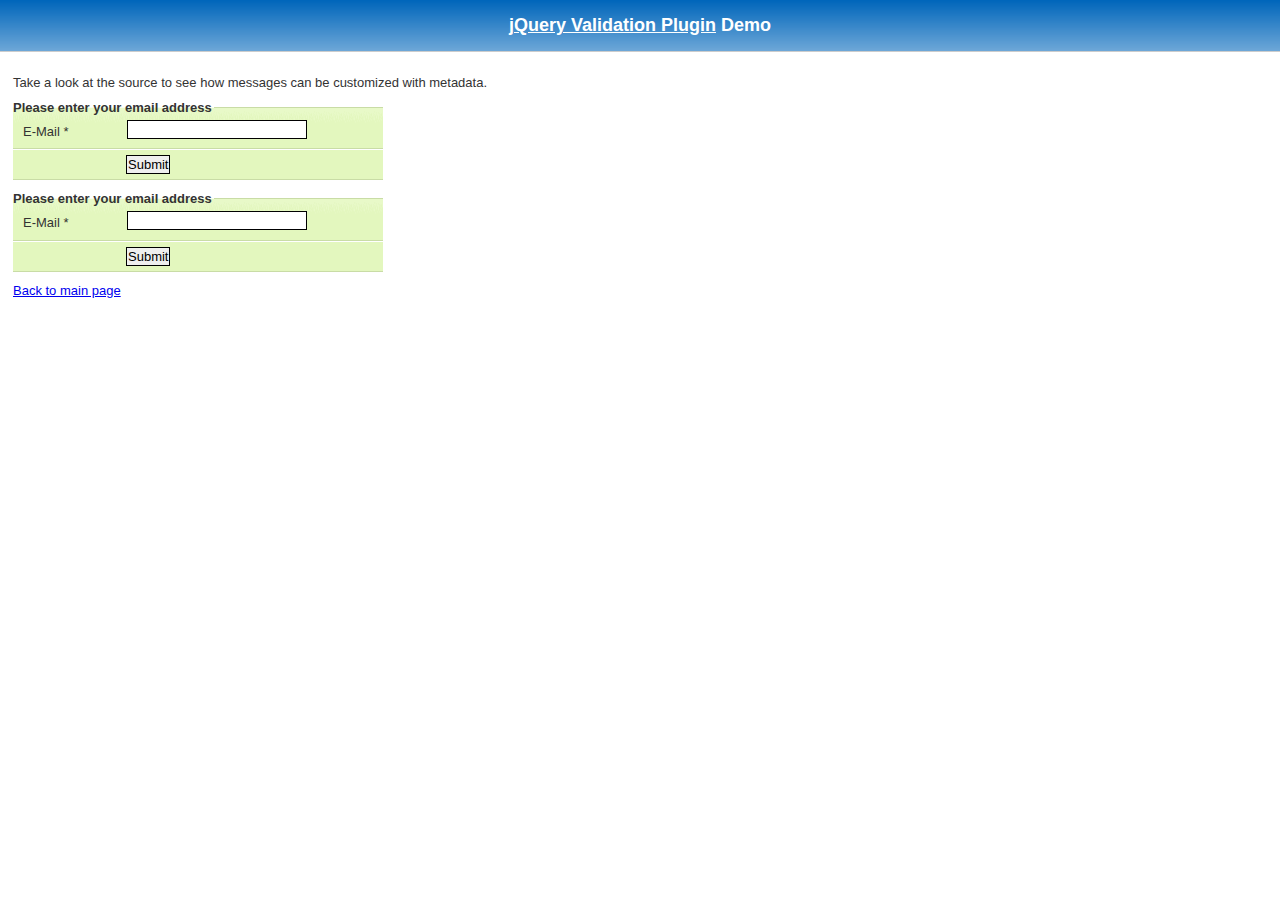
<file: js/jquery-validation/demo/custom-messages-data-demo.html>
<!DOCTYPE html>
<html lang="en">
<head>
	<meta charset="utf-8">
	<title>jQuery validation plug-in - comment form example</title>
	<link rel="stylesheet" media="screen" href="css/screen.css">
	<script src="../lib/jquery.js"></script>
	<script src="../dist/jquery.validate.js"></script>
	<script>
	$(document).ready(function() {
		$("#commentForm").validate();
		$("#commentForm2").validate({
			messages: {
				email: {
					required: 'Enter this!'
				}
			}
		});
	});
	</script>
	<style>
	form {
		width: 500px;
	}
	form label {
		width: 250px;
	}
	form label.error, form input.submit {
		margin-left: 253px;
	}
	</style>
</head>
<body>
<h1 id="banner"><a href="http://jqueryvalidation.org/">jQuery Validation Plugin</a> Demo</h1>
<div id="main">
	<p>Take a look at the source to see how messages can be customized with metadata.</p>
	<!-- Custom rules and messages via data- attributes -->
	<form class="cmxform" id="commentForm" method="post" action="">
		<fieldset>
			<legend>Please enter your email address</legend>
			<p>
				<label for="cemail">E-Mail *</label>
				<input id="cemail" name="email" data-rule-required="true" data-rule-email="true" data-msg-required="Please enter your email address" data-msg-email="Please enter a valid email address">
			</p>
			<p>
				<input class="submit" type="submit" value="Submit">
			</p>
		</fieldset>
	</form>
	<!-- Custom message for "required" in metadata is overridden by a validate option -->
	<form class="cmxform" id="commentForm2" method="post" action="">
		<fieldset>
			<legend>Please enter your email address</legend>
			<p>
				<label for="cemail">E-Mail *</label>
				<input id="cemail" name="email" data-rule-required="true" data-rule-email="true" data-msg-email="Please enter a valid email address">
			</p>
			<p>
				<input class="submit" type="submit" value="Submit">
			</p>
		</fieldset>
	</form>
	<a href="index.html">Back to main page</a>
</div>
</body>
</html>
</file>
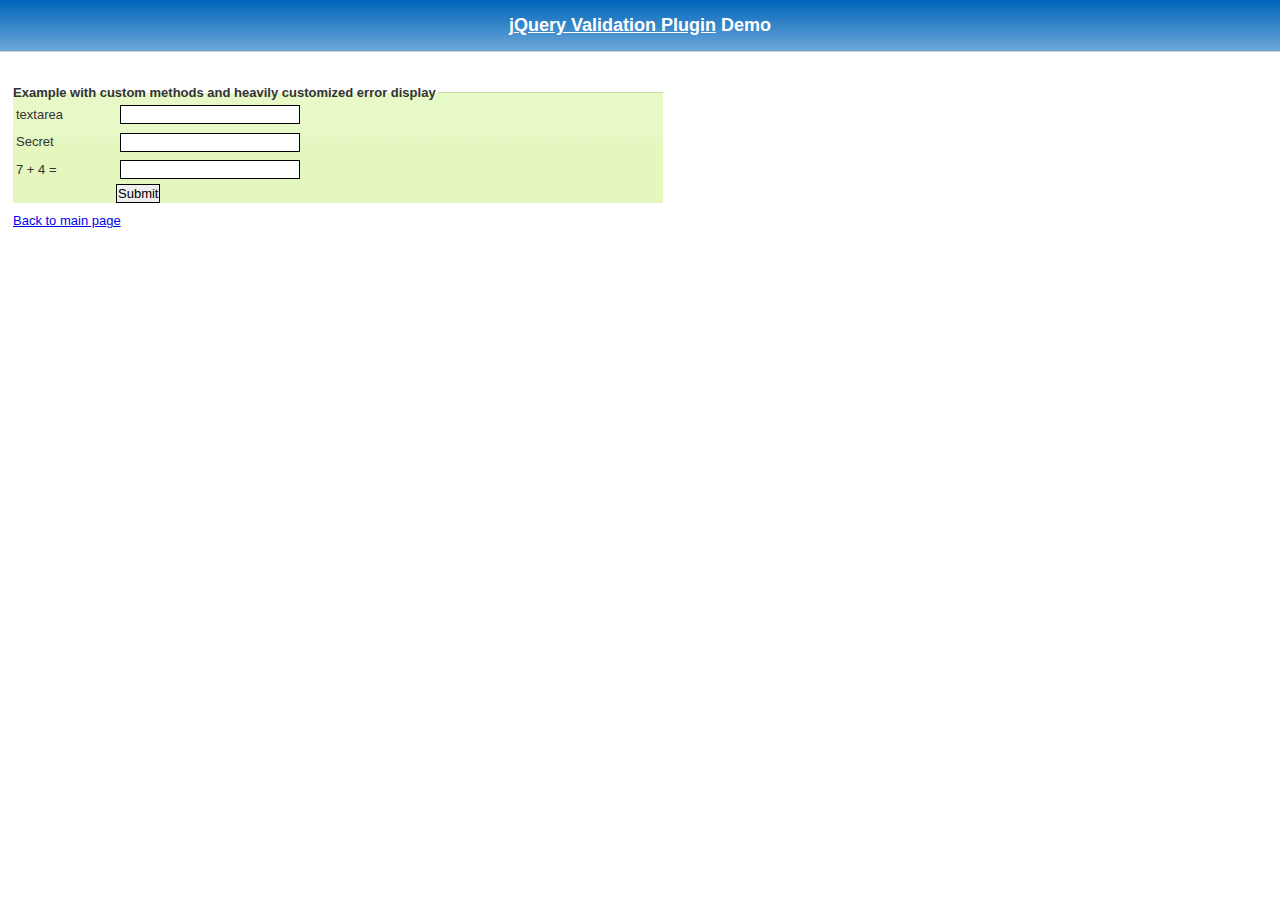
<file: js/jquery-validation/demo/custom-methods-demo.html>
<!DOCTYPE html>
<html lang="en">
<head>
	<meta charset="utf-8">
	<title>Test for jQuery validate() plugin</title>
	<link rel="stylesheet" media="screen" href="css/screen.css">
	<script src="../lib/jquery.js"></script>
	<script src="../dist/jquery.validate.js"></script>
	<script>
	// extend the current rules with new groovy ones

	// this one requires the text "buga", we define a default message, too
	$.validator.addMethod("buga", function(value) {
		return value == "buga";
	}, 'Please enter "buga"!');

	// this one requires the value to be the same as the first parameter
	$.validator.methods.equal = function(value, element, param) {
		return value == param;
	};

	$().ready(function() {
		var validator = $("#texttests").bind("invalid-form.validate", function() {
			$("#summary").html("Your form contains " + validator.numberOfInvalids() + " errors, see details below.");
		}).validate({
			debug: true,
			errorElement: "em",
			errorContainer: $("#warning, #summary"),
			errorPlacement: function(error, element) {
				error.appendTo(element.parent("td").next("td"));
			},
			success: function(label) {
				label.text("ok!").addClass("success");
			},
			rules: {
				number: {
					required: true,
					minlength: 3,
					maxlength: 15,
					number: true
				},
				secret: "buga",
				math: {
					equal: 11
				}
			}
		});

	});
	</script>
	<style>
	form.cmxform {
		width: 50em;
	}
	em.error {
		background:url("images/unchecked.gif") no-repeat 0px 0px;
		padding-left: 16px;
	}
	em.success {
		background:url("images/checked.gif") no-repeat 0px 0px;
		padding-left: 16px;
	}
	form.cmxform label.error {
		margin-left: auto;
		width: 250px;
	}
	em.error {
		color: black;
	}
	#warning {
		display: none;
	}
	</style>
</head>
<body>
<h1 id="banner"><a href="http://jqueryvalidation.org/">jQuery Validation Plugin</a> Demo</h1>
<div id="main">
	<form class="cmxform" id="texttests" method="get" action="foo.html">
		<h2 id="summary"></h2>
		<fieldset>
			<legend>Example with custom methods and heavily customized error display</legend>
			<table>
				<tr>
					<td>
						<label for="number">textarea</label>
					</td>
					<td>
						<input id="number" name="number" title="Please enter a number with at least 3 and max 15 characters!">
					</td>
					<td></td>
				</tr>
				<tr>
					<td>
						<label for="secret">Secret</label>
					</td>
					<td>
						<input name="secret" id="secret">
					</td>
					<td></td>
				</tr>
				<tr>
					<td>
						<label for="math">7 + 4 =</label>
					</td>
					<td>
						<input id="math" name="math" title="Please enter the correct result!">
					</td>
					<td></td>
				</tr>
			</table>
			<input class="submit" type="submit" value="Submit">
		</fieldset>
	</form>
	<h3 id="warning">Your form contains tons of errors! Please try again.</h3>
	<p><a href="index.html">Back to main page</a></p>
</div>
</body>
</html>
</file>
<file: js/jquery-validation/demo/marketo/stylesheet.css>
:-moz-any-link :focus {
	outline: none;
}

:focus {
	-moz-outline-style: none;
	outline: none;
}

body {
	font-size: 80%;
	margin: 0;
	padding: 0;
	font-family: tahoma, geneva, sans-serif;
	background-color: #000000;
}

a {
	color: #0653AB;
	outline: 0px;
	text-decoration: none;
}

a:hover {
	outline: 0px;
	text-decoration: underline;
}

img {
	border: 0px;
}

/* s1.0 - Page Containers */
#letterbox {
	margin: 10px auto;
	width: 883px;
	background-color: #364158;
	border: 8px solid #D4D4D4;
	padding: 1px 1px 10px 1px;
}

#header-background {
	background: url(images/back_nav_blue.gif) repeat-x;
	margin: 0px auto;
	padding: 0px;
	height: 73px;
	width: 883px;
	border-top: 4px solid #CCEAFE;
	border-bottom: 4px solid #D4D4D4;
}

#page-container {
	width: 866px;
	margin: 0px auto;
	margin-top: 33px; /* pad from top menu to actions buts*/
	margin-bottom: -11px;
	padding-top: 8px;
	padding-bottom: 8px;
	background-color: #D4D4D4; /* light grey*/
	border-right: 1px solid #464646;
}

#page-content-inner {
	width: 849px;
	margin: 0px auto;
	border-top: 1px solid #9F9FA0;
	border-left: 1px solid #A2A09A;
	background-color: #F4F1E9;
	position: relative;
}

#page-content-inner #col-left {
	width: 210px;
	float: left;
	background-color: #F4F1E9;
}

#page-content-inner #col-main {
	width: 639px;
	background-color: #ffffff;
	position: absolute;
	right: 0px;
	top: 0px;
}

#footer-container {
	width: 866px;
	position: relative;
	left: 8px;
	padding: 2px 0px 10px 0px;
	background-color: #D4D4D4; /* light grey*/
}

/* s2.0 - Global navigation bar */
.nav-global-container {
	width: 880px;
	margin: 0px auto;
	position: relative;
}

* html .nav-global-container { /* ie6 fix*/
	margin-bottom: -6px;
}

.login {
	position: absolute;
	right: 20px;
	text-align: center;
}

.login a,.login a span {
	display: block;
	height: 18px;
	font-size: 11px;
	background: url(images/login-sprite.gif) right -5px no-repeat;
	text-decoration: none;
	font-weight: bold;
	padding: 5px 10px 5px 10px;
	position: relative;
}

.login a:hover {
	color: #000000;
	text-decoration: underline;
}

div.login a span {
	background-position: left -105px;
	width: 4px;
	position: absolute;
	top: 0px;
	left: 0px;
	padding: 5px 0px 5px 0px;;
}

div.login a:hover span {

}

.logo {
	float: left;
	margin: 0px 0px -5px 0px; /* neg marging for ie6 */
}

.logo img {
	border: 0px;
	margin-left: -1px;
}

.nav-global {
	float: left;
	width: 645px;
	margin: 40px 0px 0px 40px;
	background-color: transparent;
}

.nav-global ul {
	margin: 0px;
	padding: 0px;
	list-style: none;
}

.nav-global li {
	float: left;
	white-space: nowrap;
}

div.nav-global li a,div.nav-global li a span {
	background-image: url(images/tab-sprite.gif);
	background-position: right 100px;
	background-repeat: no-repeat;
	height: 32px;
	color: #666666;
	text-decoration: none;
	font: bold 16px 'trebuchet ms';
	margin-right: 15px;
	display: block;
	position: relative;
	padding: 7px 15px 0px 15px;
}

div.nav-global li a:hover {
	background-position: right 0px;
	color: #333333;
}

div.nav-global li a:hover span {
	background-position: left -100px;
	display: block !important;
}

div.nav-global li a span {
	background-position: left 150px;
	width: 4px;
	position: absolute;
	left: 0px;
	top: 0px;
	padding: 7px 0px 0px 0px;
}

body.safari div.nav-global li a span {
	display: none;
}

div.nav-global li a.on,div.nav-global li a.on:hover {
	background-position: right -55px;
	color: #FFFFFF;
}

div.nav-global li a.on span,div.nav-global li a.on:hover span {
	background-position: left -155px;
	display: block !important;
}

div.action-container {
	position: relative;
	top: -45px;
	cursor: pointer;
}

div.action-icon-container {
	position: absolute;
	top: -17px;
	left: -17px;
	z-index: 10;
	width: 100px;
	height: 100px;
	overflow: hidden;
}

div.action-icon {
	border: 0px;
	position: absolute;
	top: -0px;
	left: 0px;
}

div.action-button-container {
	height: 106px;
	width: 180px;
	overflow: hidden;
	position: absolute;
	top: 0px;
	left: 0px;
	z-index: 5;
}

img.action-icon {
	border: 0px;
	position: absolute;
	top: 0px;
	left: 0px;
	z-index: 0
}

div.action-text {
	z-index: 20;
	color: #FFFFFF;
	position: absolute;
	left: 40px;
	top: 12px;
	font: 14px tahoma, geneva;
	padding-top: 30px;
}

div.bigbuttons {
	top: -20px;
}

div.action-header {
	z-index: 21;
	position: absolute;
	left: 40px;
	top: 10px;
}

div.action-header b {
	font: bold 17px tahoma, geneva;
	display: block;
	margin-bottom: 10px;
	color: #0b2c89;
	position: absolute;
	top: 0px;
	left: 0px;
	width: 130px;
}

div.action-header b.shadow {
	top: 1px;
	left: 1px;
	color: #d5d5d5;
}

img.action-button {
	position: relative;
}

div.hover img.action-button {
	top: -131px;
}

div.on img.action-button {
	top: -261px;
}

/* s3.0 - top of content Action Buttons */
.action-buttons {
	width: 100%; /* ie6 requires */
}

.action-buttons ul {
	position: relative;
	padding: 0px;
}

.action-buttons li {
	position: relative; /* ie6 fix */
	float: left;
	list-style: none;
	text-align: center;
	line-height: 16px;
	margin: -61px 0px 0px 0px;
}

.action-home li {
	margin: -49px 0px 0px 0px;
}

.action-buttons  a {
	display: block;
	height: 110px;
	width: 175px;
	padding: 14px 0px 0px 25px;
	text-decoration: none;
	font-size: 12px;
	font-weight: bold;
	color: #ffffff;
}

.action-buttons li span {
	color: #053880;
	line-height: 47px;
	font-size: 17px;
}

div.action-bottom {
	margin: 15px 0px 10px 0px;
	float: left;
}

div.action-bottom a {
	height: 61px;
	width: 178px;
	border: 0px;
	background: url(images/action-bottom.gif) no-repeat 0px 0px;
	color: #0b2c89;
	float: left;
	position: relative;
	font: bold 17px tahoma, geneva;
	text-decoration: none;
	margin-right: 10px;
}

div.action-bottom a span {
	position: absolute;
	top: 15px;
	left: 40px;
}

div.action-bottom a span.shadow {
	top: 16px;
	left: 41px;
	color: #d4d4d4;
}

.line-grey {
	background: url(images/line-grey.gif) 0 0 repeat-x;
	height: 2px;
	margin: 8px 25px 20px 0;
}

/* s4.0 - Home Hero Area */
.hero-background {
	position: relative;
	width: 880px;
	background: url(images/back_home-hero.jpg) 10px 0px no-repeat;
	height: 211px;
	margin: -20px 0px 45px 0px;
}

.hero-text {
	float: right;
	width: 626px;
	margin-top: 26px;
}

.hero-text a { /* Sign Up Now Button */
	padding: 5px 32px 0px 0px;
	float: right;
}

.hero-text h1 {
	font-size: 2.3em;
	line-height: 1.2em;
	color: #333333;
	font-family: Trebuchet MS;
	margin: 12px 0px 10px 10px;
}

.hero-text h2 {
	margin: 0px;
	font-weight: normal;
	font-size: 1.35em;
	margin: 5px 0px 13px 10px
}

/* s4.1 - Home Left Header tab */
.col-left-header-tab {
	position: relative; /* ie6 fix */
	background: url(images/tab_green.gif) 0 0 no-repeat;
	height: 30px;
	width: 166px;
	text-align: center;
	color: #ffffff;
	font: 20px 'trebuchet ms';
	padding-top: 2px;
	margin-top: -41px;
	margin-left: 20px;
	line-height: 29px;
	margin-bottom: 8px;
	display: block;
}

.col-left-header-tab a {
	color: #FFFFFF;
}

.callout-green {
	background: url(images/back_green-fade.gif) 0 0 repeat-x;
	font-size: 1.2em;
	padding: 10px 15px 20px 13px;
	color: #303B52;
	line-height: 1.4em;
}

/* s4.2 - Home Left Quote */
.callout-tan {
	color: #666666;
}

.callout-tan h1 {
	background: #F4F1E9 url(images/back_tan-fade.gif) 0 0 repeat-y;
	font-size: 1.1em;
	text-align: center;
	margin: 0px;
	padding: 11px 5px 11px 2px;
	color: #333333;
}

.callout-tan p {
	margin: 0px;
	margin-top: 5px;
	line-height: 1.4em;
	padding: 5px 10px 7px 13px;
}

.callout-tan p img {
	float: left;
	margin: 5px 10px 5px 0px;
}

.callout-tan div {
	text-align: left;
	padding: 5px 10px 7px 0px;
	font-weight: bold;
}

/* s4.3 - purple home boxes */
.box-purple {
	background: #C6C8E3 url(images/back_home-icons.png) 0px 0px repeat-x;
	border-left: 1px solid #ffffff;
	color: #333333;
	width: 581px;
	padding: 10px 15px 20px 15px;
}

div.box-purple a {

}

.box-purple h1 {
	font-size: 1.5em;
	margin: 10px 0px -15px 0px;
}

.box-purple li {
	margin: 0px 0px 0px -23px;
	line-height: 1.6em;
	font-size: 1em;
}

.box-purple  div {
	padding: 0px 0px 0px 110px;
}

.icon-text01 {
	background-image: url(images/icon_search-engine-market.png);
	background-repeat: no-repeat;
}

* html .icon-text01 {
	width: 460px; /* must have a width or heigh tag for ie6*/
	background-image: none;
	filter: progid : DXImageTransform . Microsoft .
		AlphaImageLoader(src = "images/icon_search-engine-market.png",
		sizingMethod = "crop");
}

.icon-text02 {
	background: url(images/icon_landing-pages.png) 0 0 no-repeat;
}

* html .icon-text02 {
	width: 460px; /* must have a width or heigh tag for ie6*/
	background-image: none;
	filter: progid : DXImageTransform . Microsoft .
		AlphaImageLoader(src = "images/icon_landing-pages.png", sizingMethod =
		"crop");
}

.icon-text03 {
	background: url(images/icon_salesforce.png) 0 0 no-repeat;
}

* html .icon-text03 {
	width: 460px; /* must have a width or heigh tag for ie6*/
	background-image: none;
	filter: progid : DXImageTransform . Microsoft .
		AlphaImageLoader(src = "images/icon_salesforce.png", sizingMethod =
		"crop");
}

/* s4.4 - news home boxes */
.callout-news {
	color: #555555;
	float: left;
	width: 49%;
	margin: 10px 1px 0px 0px;
	padding-bottom: 20px;
	text-align: left;
}

.line-news-r {
	border-right: 1px solid #D4D4D4;
}

.callout-news h1 {
	background-color: #EEEEEE;
	font-size: 1.2em;
	margin: 0px;
	padding: 11px 5px 11px 15px;
	color: #333333;
}

.callout-news p {
	margin: 10px 0px 0px 10px;
	padding: 0px 10px 7px 20px;
	background: url(images/news.gif) no-repeat left 1px;
}

.callout-news p a {

}

.callout-news ul {
	list-style-type: none;
	padding: 0;
	margin: 10px 0 0 10px;
}

.callout-news li {
	background: url(images/icon_news.gif) no-repeat left 2px;
	padding: 0px 5px 5px 20px;
}

.callout-news li a {
	display: block;
	margin-bottom: 5px;
}

.callout-news div {
	text-align: right;
}

#scrollup {
	position: relative;
	overflow: hidden;
	height: 440px;
	width: 200px
}

.headline {
	position: absolute;
	top: 600px;
	left: 5px;
	height: 585px;
	width: 190px;
	font: normal 12px tahoma, geneva !important;
}

div.more {
	margin: 5px 0px 0px 0px;
	padding: 0px 10px 0px 0px;
	letter-spacing: inherit;
}

div.more a {
	background: transparent url(images/arrow_r-blue.gif) no-repeat right 2px
		;
	font-weight: bold;
	padding: 0px 20px 0px 0px;
	font-weight: bold;
	text-decoration: none;
}

div.more a:hover {
	text-decoration: underline;
}

/* sX.0 - Left Nav */
.nav-left-back {
	background: url(images/back_nav_side.gif) 0 0 repeat-x;
}

div.empty {
	background: #F1F0E5 url(images/back_green-fade.gif) 0 0 repeat-x;
}

div.empty div.callout-green {

}

.nav-left {
	padding-top: 12px;
	/*background: url(images/logo_marketo_square.gif) 0 0 no-repeat;*/
	width: 210px;
}

.nav-left ul {
	margin: 0px;
	padding: 0px;
	list-style: none;
}

.nav-left li a {
	display: block;
	height: 24px;
	text-decoration: none;
	font-size: 12px;
	font-weight: bold;
	color: #ffffff;
	border-top: 1px solid #B3D38D;
	border-bottom: 1px solid #7CA84E;
	border-left: 1px solid #97B973;
	padding: 6px 0px 0px 20px;
}

.nav-left a:hover,.nav-left a.active:hover,#nav-left-sub a:hover {
	color: #4C6F28;
	background-color: #F4F1E9;
}

.nav-left a.open {
	background-image: url(images/arrow_d-green.gif);
	background-repeat: no-repeat;
	background-position: 6px 11px;
}

.nav-left-header-tab {
	position: relative; /* ie6 fix */
	background: url(images/tab_green.gif) 0 0 no-repeat;
	height: 32px;
	width: 166px;
	text-align: center;
	color: #ffffff;
	margin: -41px 0px 0px 22px;
	line-height: 22px;
	margin-bottom: 8px;
	display: block;
}

div.empty div.nav-left-header-tab {
	background: url(images/tab_green2.gif) 0 0 no-repeat;
}

.nav-left a.active {
	/* background: url(images/arrow_d-green.gif) 5px 10px no-repeat; */
	display: block;
	height: 24px;
	text-decoration: none;
	font-size: 12px;
	font-weight: bold;
	background-color: #F4F1E9;
	color: #4C6F28;
	border-top: 1px solid #D1E5BB;
	border-bottom: 1px solid #B0CB95;
	border-left: 1px solid #DADADA;
	padding: 6px 0px 0px 20px;
}

#nav-left-sub a {
	display: block;
	height: 24px;
	text-decoration: none;
	font-size: 12px;
	font-weight: bold;
	background-color: #D6E8C4;
	color: #4C6F28;
	border-top: 1px solid #D6E8C4;
	border-bottom: 1px solid #B0CB95;
	border-left: 1px solid #97B973;
	border-right: 1px solid #8DBE5A;
	padding: 6px 0px 0px 30px;
}

* html #nav-left-sub { /* ie6 fix */
	margin-top: -1px;
}

*+html #nav-left-sub { /* ie7 fix */
	margin-top: -1px;
}

#nav-left-sub a.active-page {
	display: block;
	height: 24px;
	text-decoration: none;
	font-size: 12px;
	font-weight: bold;
	background-color: #ffffff;
	color: #666666;
	border-top: 0px solid #7CA84E;
	border-bottom: 1px solid #B0CB95;
	border-left: 1px solid #97B973;
	border-right: 0px solid #8DBE5A;
	padding: 6px 0px 0px 30px;
	cursor: default; /* turns off hand icon for link */
}

/* sX.0 -  Main Content */
.main-content {
	color: #666666;
	position: absolute;
	right: 20px;
	padding-top: 20px;
	width: 585px;
	padding-bottom: 20px;
}

div.main-content div.main-content {

}

.main-content h1 {
	color: #5890D1;
	font-size: 1.9em;
	font-family: Trebuchet MS;
	border-bottom: 1px solid #cccccc;
	margin: 0px 10px 0px 0px;
}

.main-content h2 {
	color: #666666;
	font-size: 1.3em;
	font-weight: normal;
	margin: 10px 10px 5px 0px;
}

.main-content p {
	margin: 10px 10px 10px 0px;
	line-height: 1.55em;
}

/* sX.1 -  Main Content Sub Styles */
.sub-grey {
	border-top: 1px solid #D4D4D4;
	border-bottom: 1px solid #D4D4D4;
	background-color: #F4F4F4;
	margin: 10px 10px 0px 0px;
	padding: 0px 10px 20px 15px;
}

.sub-white {
	margin: 10px 10px 0px 0px;
	padding: 0px 10px 20px 15px;
}

img.screen-grab-r {
	margin-right: -8px;
	text-align: right;
	padding: 0px 0px 0px 10px;
}

div.main-content a.screenshot {
	float: right;
	padding: 10px 10px 0px 0px
}

.content-foot {
	border-top: 1px solid #D4D4D4;
	font-size: .9em;
	line-height: 1.45em;
	margin: 10px 20px 0px 0px;
	padding: 10px 10px 30px 0px;
}

div.main-content ul {
	position: relative;
	left: -25px;
}

div.main-content li {
	margin-bottom: 5px;
	list-style-type: disc
}

div.main-content li a {
	color: #6A6CB0;
}

/* sX.0 - Footer */
div.footer {
	color: #666666;
	font-size: .85em;
	font-weight: normal;
	height: 18px;
	margin: 0px auto;
	font-family: Tahoma, Geneva, sans-serif;
	margin-top: 10px;
}

.footer ul {
	list-style-type: none;
}

.footer li {
	float: left;
	border-right: 1px solid #666666;
	padding: 0px 7px 0px 7px;
	margin-top: 3px;
}

.footer a {
	color: #666666;
	text-decoration: none;
}

.footer a:hover {
	color: #0653AB;
	text-decoration: none;
}

.footer li.line-off {
	border-right: 0px solid #ffffff;
}

div.footer strong {
	font-weight: normal;
}

/* sX.0 - General Colors */
.line-grey,.line-grey-tier {
	border-top: 1px solid #A3A3A2;
}

.line-grey-tier {
	padding-bottom: 25px;
}

.bottom {
	height: 10px;
}

div.p10bottom {
	padding-bottom: 10px;
}

.clear {
	clear: both;
}

table.grid {
	background: #EEEEEE;
}

table.grid th {
	background-color: #F4F4F4;
}

table.grid td {
	background-color: #FFFFFF;
}

div.buttonSubmit {
	position: relative;
}

div.buttonSubmit input,div.buttonSubmit span {
	height: 36px;
	position: relative;
	background-image: url(images/button-submit.gif);
	background-repeat: no-repeat;
	background-position: right 0px;
	float: left;
	color: #FFFFFF;
	font-weight: bold;
	padding: 0px 15px 2px 15px;
	margin: 20px 0px 20px 0px;
	border: 0px;
	cursor: pointer;
	z-index: 5;
}

div.buttonSubmit input {
	width: auto;
}

div.buttonSubmit span {
	width: 4px;
	position: absolute;
	left: 0px;
	top: 0px;
	background-position: left -36px;
	padding: 0px 0px 0px 0px;
	z-index: 10;
}

body.safari div.buttonSubmit span {
	display: none
}

div.buttonSubmitHover input {
	background-position: right -72px;
}

div.buttonSubmitHover span {
	background-position: left -108px;
}

a.demoLink {
	padding: 1px 10px 0px 17px;
	height: 24px;
	background: url(images/bullet_triangle_blue.gif) no-repeat 0px 4px;
	display: block;
	float: left;
}

div.callout-tan a {
	background: none;
	color: #0653AB;
	margin: auto;
	display: block;
}

div.callout-tan a:hover {
	background: none;
	color: #0653AB;
}

label.error {
	display: block;
	color: red;
	font-style: italic;
	font-weight: normal;
}

input.error {
	border: 2px solid red;
}

p.demoBlock {
	border-bottom: 1px solid #DDDDDD;
	padding-bottom: 10px;
}

div.left-nav-callout {
	height: 200px;
	width: 190px;
	top: 55px;
	left: 5px;
	position: relative;
	padding-left: 9px;
	padding-top: 13px;
}

div.left-nav-callout img.png {
	position: absolute;
	z-index: 0;
	top: 0px;
	left: 0px;
}

div.left-nav-callout h6 {
	font: bold 14px tahoma, geneva;
	color: #333333;
	height: 36px;
	padding-left: 5px;
	margin: 0px;
	position: relative;
	z-index: 10;
}

div.left-nav-callout a {
	background: url(images/monitor24.gif) no-repeat 0px center;
	padding: 5px 0px 5px 30px;
	display: block;
	font: bold 12px tahoma, geneva;
	color: #336699;
	margin-bottom: 5px;
	position: relative;
	z-index: 10;
	width: 140px;
}

form table td {
	padding: 5px;
}

form table input {
	width: 200px;
	padding: 3px;
	margin: 0px;
}

textarea {
	width: 400px
}

td.label {
	width: 150px;
}

tr.required td.label {
	font-weight: bold;
	background: url(/images/forms/backRequiredGray.gif) no-repeat right
		center;
}

div.subTableDiv {
	width: 500px;
}

div.subTableDiv td.label {
	width: 135px;
}

ul#homeBlog li div.description {
	display: none;
}

td.field input.error, td.field select.error, tr.errorRow td.field input,tr.errorRow td.field select {
	border: 2px solid red;
	background-color: #FFFFD5;
	margin: 0px;
	color: red;
}

tr td.field div.formError {
	display: none;
	color: #FF0000;
}

tr.errorRow td.field div.formError {
	display: block;
	font-weight: normal;
}

div.error {
	color: red;
}

div.error a {
	color: #336699;
	font-size: 12px;
	text-decoration: underline
}

div.tooltip {
	position: absolute;
	left: 30px;
	bottom: 0px;
	display: none; /* in case javascript is disabled */
	width: 170px;
	background-color: #F4F1E9;
	z-index: 100;
	padding: 10px;
	border: 1px solid #CCCCCC;
}

div.offerbox {
	width: 125px;
	float: left;
	position: relative;
}

div.offerbox h3 {
	font: bold 17px tahoma, geneva;
	color: #333333;
	height: 55px;
	margin: 0px auto;
	text-align: center;
}

div.offerbox h4 {
	height: 100px;
	font: normal 13px tahoma, geneva;
	margin: 0px;
}

div.offerbox h5 {
	font: bold 14px tahoma, geneva;
	margin: 0px;
	height: 55px;
}

div.offerbox h5 small {
	float: left;
	font-weight: normal;
	font-size: 10px;
}

div.offerbox div.learnmore {
	padding-left: 25px;
}

div#marketoEditions {
	background: url(images/buynowBack.gif) no-repeat;
	width: 584px;
	height: 376px;
	float: left;
	position: relative;
	margin-bottom: 10px;
}

div.offerHeader {
	background: #0D8BBD;
	position: absolute;
	top: 20px;
	width: 266px;
	height: 34px;
	border: 1px solid #e1e4e2;
}

div.offerHeader span {
	font: 20px 'trebuchet ms';
	color: #FFFFFF;
	position: absolute;
	left: 0px;
	top: 0px;
}

div.offerHeader span.shadow {
	font: 20px 'trebuchet ms';
	color: #333333;
	position: absolute;
}

div.offerbox div.buttonSubmit {
	margin: 5px 0px 0px 10px;
}

div.footerAddress {
	position: absolute;
	bottom: 30px;
	left: 20px;
	color: #666666;
	font-size: 11px;
	display: none;
}
</file>
<file: js/jquery-validation/demo/milk/milk.css>
/* GENERAL ELEMENTS */

* { margin: 0; padding: 0; }

body, input, select, textarea { font-family: verdana, arial, helvetica, sans-serif; font-size: 11px; }
body { color: #333;  background-color: #fff; text-align: center; }

a:link { color:#0060BF; text-decoration: underline; }
a:visited { color:#0060BF; text-decoration: underline; }
a:active { color:#0060BF; text-decoration: underline; }
a:hover { color:#000000; text-decoration: underline; }
	
h1, h2, h3, h4, h5, h6 { font-family: "Lucida Grande", "Lucida Sans Unicode", geneva, verdana, arial, helvetica, sans-serif; font-weight: bold; color: #666; }
h1 { font-size: 1.8em; margin: 0em 0em 0.6em 0em; color: #EC5800; }
h2 { font-size: 1.5em; margin: 1.2em 0em 0.4em 0em; }
h3 { font-size: 1.4em; margin: 1.2em 0em 0.4em 0em; color: #EC5800; }
h4 { font-size: 1.2em; margin: 1.2em 0em 0.4em 0em; }
h5 { font-size: 1.0em; margin: 1.2em 0em 0.4em 0em; }
h6 { font-size: 0.8em; margin: 1.2em 0em 0.4em 0em; }

img { border: 0px; }

p { font-size: 1.0em; line-height: 1.3em; margin: 1.2em 0em 1.2em 0em; }
li > p { margin-top: 0.2em; }
pre { font-family: monospace; font-size: 1.0em; }
strong, b { font-weight: bold; }

/* PAGE ELEMENTS */

/* Content */

#content { margin: 0em auto; width: 765px; padding: 10px 0 10px 0; text-align: left; /* Win IE5 */ }
.content { margin-left: 4.5em; margin-right: 4.5em; }
.content ol, .content ul, .content li { font-size: 1.0em; line-height: 1.3em; margin: 0.2em 0 0.1em 1.5em; }
.content ol.terms li { margin-bottom: 1em; }

/* Header */

#header { padding-bottom: 10em; }
#headerlogo { float: left; }
#headerlogo img { width: 188px; height: 83px;  }
#headernav { float: right; }

label { font-weight: bold; }
#reminders label { font-weight: normal; }

table.tabbedtable { padding-left: 3em; }
table.tabbedtable td { padding-bottom: 5px; }
table.tabbedtable label { text-align: right; padding-right: 9px; }
.hiddenlabel { visibility: hidden; }
.largelink { border: 1px solid #cacaca; padding: 10px; background-color: #E8EEF7; font-size: 1.2em; font-weight: bold; }
.largelinkwrap { padding-top: 10px; padding-bottom: 10px; }



#signuptab {
  float:left;
  width:100%;
  background:#fff url("bg.gif") repeat-x bottom;
  font-size: 1.0em;
  line-height: normal;
}
#signuptab ul {
  margin:0;
  padding: 0px 10px 0px 10px;
  list-style:none;
}
#signuptab li {
  float:left;
  background:url("left_white.png") no-repeat left top;
  margin:0;
  padding:0 3px 0 9px;
  border-bottom:1px solid #CACACA;
}
#signuptab a {
  float:left;
  display:block;
  width:.1em;
  background:url("right_white.png") no-repeat right top;
  padding:2px 15px 0px 6px;
  text-decoration:none;
  font-weight:bold;
  color:#fff;
  white-space: nowrap;
}
#signuptab > ul a {width:auto;}
/* Commented Backslash Hack hides rule from IE5-Mac \*/
#signuptab a {float:none;}
/* End IE5-Mac hack */
#signuptab a:hover {
  color:#333;
}
#signuptab #signupcurrent {
  background-position:0 -150px;
  border-width:0;
}
#signuptab #signupcurrent a {
  background-position:100% -150px;
  padding-bottom:1px;
  color:#000;
}
#signuptab li:hover, #signuptab li:hover a {
  background-position:0% -150px;
  color:#000;
}
#signuptab li:hover a {
  background-position:100% -150px;
}

/* Signup box */

#signupbox {
  width: 100%;
  text-align: center;
  margin: 0em auto;
}

#signupwrap {
  border: 1px solid #CACACA;
  border-top: 0;
  text-align: left;
  padding: 35px 10px 20px 30px;
  clear: both;
}

/* Unsupported browsers */

.orange_rbcontent { padding: 0.4em; }
.orange_rbroundbox { width: 100%; }

#unsupported {
  font-weight: bold;
  text-align: left;
}

/*#content {
  padding-top: 15px;
}*/

/* Signup form */

#signupform table {
  border-spacing: 0px;
  border-collapse: collapse;
  empty-cells: show;
}

#signupform .label {
  padding-top: 2px;
  padding-right: 8px;
  vertical-align: top;
  text-align: right;
  width: 125px;
  white-space: nowrap;
}

#signupform .field {
  padding-bottom: 10px;
  white-space: nowrap;
}

#signupform .status {
  padding-top: 2px;
  padding-left: 8px;
  vertical-align: top;
  width: 246px;
  white-space: nowrap;
}

#signupform .textfield {
  width: 150px;
}

#signupform label.error {
  background:url("../images/unchecked.gif") no-repeat 0px 0px;
  padding-left: 16px;
  padding-bottom: 2px;
  font-weight: bold;
  color: #EA5200;
}

#signupform label.checked {
  background:url("../images/checked.gif") no-repeat 0px 0px;
}

#signupform .success_msg {
  font-weight: bold;
  color: #0060BF;
  margin-left: 19px;
}

#signupform #dateformatStatus, #signupform #termsStatus {
  margin-left: 6px;
}

#signupform #dateformat_eu {
 vertical-align: middle;
}

#signupform #ldateformat_eu {
  font-weight: normal;
  vertical-align: middle;
}

#signupform #dateformat_am {
  vertical-align: middle;
}

#signupform #ldateformat_am {
  font-weight: normal;
  vertical-align: middle;
}

#signupform #termswrap {
  float: left;
}

#signupform #terms {
  vertical-align: middle;
  float: left;
  display: block;
  margin-right: 5px;
}

#signupform #lterms {
  font-weight: normal;
  vertical-align: middle;
  float: left;
  display: block;
  width: 350px;
  white-space: normal;
}

#signupform #lsignupsubmit {
  visibility: hidden;
}
</file>
<file: js/jquery-validation/demo/css/screen.css>
/**********************************

Use: Main Screen Import

***********************************/

@import "reset.css";
@import "core.css";

@import "cmxformTemplate.css";
@import "cmxform.css";
</file>
<file: js/jquery-validation/test/qunit/qunit.css>
/*!
 * QUnit 1.18.0
 * http://qunitjs.com/
 *
 * Copyright jQuery Foundation and other contributors
 * Released under the MIT license
 * http://jquery.org/license
 *
 * Date: 2015-04-03T10:23Z
 */

/** Font Family and Sizes */

#qunit-tests, #qunit-header, #qunit-banner, #qunit-testrunner-toolbar, #qunit-userAgent, #qunit-testresult {
	font-family: "Helvetica Neue Light", "HelveticaNeue-Light", "Helvetica Neue", Calibri, Helvetica, Arial, sans-serif;
}

#qunit-testrunner-toolbar, #qunit-userAgent, #qunit-testresult, #qunit-tests li { font-size: small; }
#qunit-tests { font-size: smaller; }


/** Resets */

#qunit-tests, #qunit-header, #qunit-banner, #qunit-userAgent, #qunit-testresult, #qunit-modulefilter {
	margin: 0;
	padding: 0;
}


/** Header */

#qunit-header {
	padding: 0.5em 0 0.5em 1em;

	color: #8699A4;
	background-color: #0D3349;

	font-size: 1.5em;
	line-height: 1em;
	font-weight: 400;

	border-radius: 5px 5px 0 0;
}

#qunit-header a {
	text-decoration: none;
	color: #C2CCD1;
}

#qunit-header a:hover,
#qunit-header a:focus {
	color: #FFF;
}

#qunit-testrunner-toolbar label {
	display: inline-block;
	padding: 0 0.5em 0 0.1em;
}

#qunit-banner {
	height: 5px;
}

#qunit-testrunner-toolbar {
	padding: 0.5em 1em 0.5em 1em;
	color: #5E740B;
	background-color: #EEE;
	overflow: hidden;
}

#qunit-userAgent {
	padding: 0.5em 1em 0.5em 1em;
	background-color: #2B81AF;
	color: #FFF;
	text-shadow: rgba(0, 0, 0, 0.5) 2px 2px 1px;
}

#qunit-modulefilter-container {
	float: right;
	padding: 0.2em;
}

.qunit-url-config {
	display: inline-block;
	padding: 0.1em;
}

.qunit-filter {
	display: block;
	float: right;
	margin-left: 1em;
}

/** Tests: Pass/Fail */

#qunit-tests {
	list-style-position: inside;
}

#qunit-tests li {
	padding: 0.4em 1em 0.4em 1em;
	border-bottom: 1px solid #FFF;
	list-style-position: inside;
}

#qunit-tests > li {
	display: none;
}

#qunit-tests li.running,
#qunit-tests li.pass,
#qunit-tests li.fail,
#qunit-tests li.skipped {
	display: list-item;
}

#qunit-tests.hidepass li.running,
#qunit-tests.hidepass li.pass {
	visibility: hidden;
	position: absolute;
	width:   0px;
	height:  0px;
	padding: 0;
	border:  0;
	margin:  0;
}

#qunit-tests li strong {
	cursor: pointer;
}

#qunit-tests li.skipped strong {
	cursor: default;
}

#qunit-tests li a {
	padding: 0.5em;
	color: #C2CCD1;
	text-decoration: none;
}

#qunit-tests li p a {
	padding: 0.25em;
	color: #6B6464;
}
#qunit-tests li a:hover,
#qunit-tests li a:focus {
	color: #000;
}

#qunit-tests li .runtime {
	float: right;
	font-size: smaller;
}

.qunit-assert-list {
	margin-top: 0.5em;
	padding: 0.5em;

	background-color: #FFF;

	border-radius: 5px;
}

.qunit-collapsed {
	display: none;
}

#qunit-tests table {
	border-collapse: collapse;
	margin-top: 0.2em;
}

#qunit-tests th {
	text-align: right;
	vertical-align: top;
	padding: 0 0.5em 0 0;
}

#qunit-tests td {
	vertical-align: top;
}

#qunit-tests pre {
	margin: 0;
	white-space: pre-wrap;
	word-wrap: break-word;
}

#qunit-tests del {
	background-color: #E0F2BE;
	color: #374E0C;
	text-decoration: none;
}

#qunit-tests ins {
	background-color: #FFCACA;
	color: #500;
	text-decoration: none;
}

/*** Test Counts */

#qunit-tests b.counts                       { color: #000; }
#qunit-tests b.passed                       { color: #5E740B; }
#qunit-tests b.failed                       { color: #710909; }

#qunit-tests li li {
	padding: 5px;
	background-color: #FFF;
	border-bottom: none;
	list-style-position: inside;
}

/*** Passing Styles */

#qunit-tests li li.pass {
	color: #3C510C;
	background-color: #FFF;
	border-left: 10px solid #C6E746;
}

#qunit-tests .pass                          { color: #528CE0; background-color: #D2E0E6; }
#qunit-tests .pass .test-name               { color: #366097; }

#qunit-tests .pass .test-actual,
#qunit-tests .pass .test-expected           { color: #999; }

#qunit-banner.qunit-pass                    { background-color: #C6E746; }

/*** Failing Styles */

#qunit-tests li li.fail {
	color: #710909;
	background-color: #FFF;
	border-left: 10px solid #EE5757;
	white-space: pre;
}

#qunit-tests > li:last-child {
	border-radius: 0 0 5px 5px;
}

#qunit-tests .fail                          { color: #000; background-color: #EE5757; }
#qunit-tests .fail .test-name,
#qunit-tests .fail .module-name             { color: #000; }

#qunit-tests .fail .test-actual             { color: #EE5757; }
#qunit-tests .fail .test-expected           { color: #008000; }

#qunit-banner.qunit-fail                    { background-color: #EE5757; }

/*** Skipped tests */

#qunit-tests .skipped {
	background-color: #EBECE9;
}

#qunit-tests .qunit-skipped-label {
	background-color: #F4FF77;
	display: inline-block;
	font-style: normal;
	color: #366097;
	line-height: 1.8em;
	padding: 0 0.5em;
	margin: -0.4em 0.4em -0.4em 0;
}

/** Result */

#qunit-testresult {
	padding: 0.5em 1em 0.5em 1em;

	color: #2B81AF;
	background-color: #D2E0E6;

	border-bottom: 1px solid #FFF;
}
#qunit-testresult .module-name {
	font-weight: 700;
}

/** Fixture */

#qunit-fixture {
	position: absolute;
	top: -10000px;
	left: -10000px;
	width: 1000px;
	height: 1000px;
}
</file>
